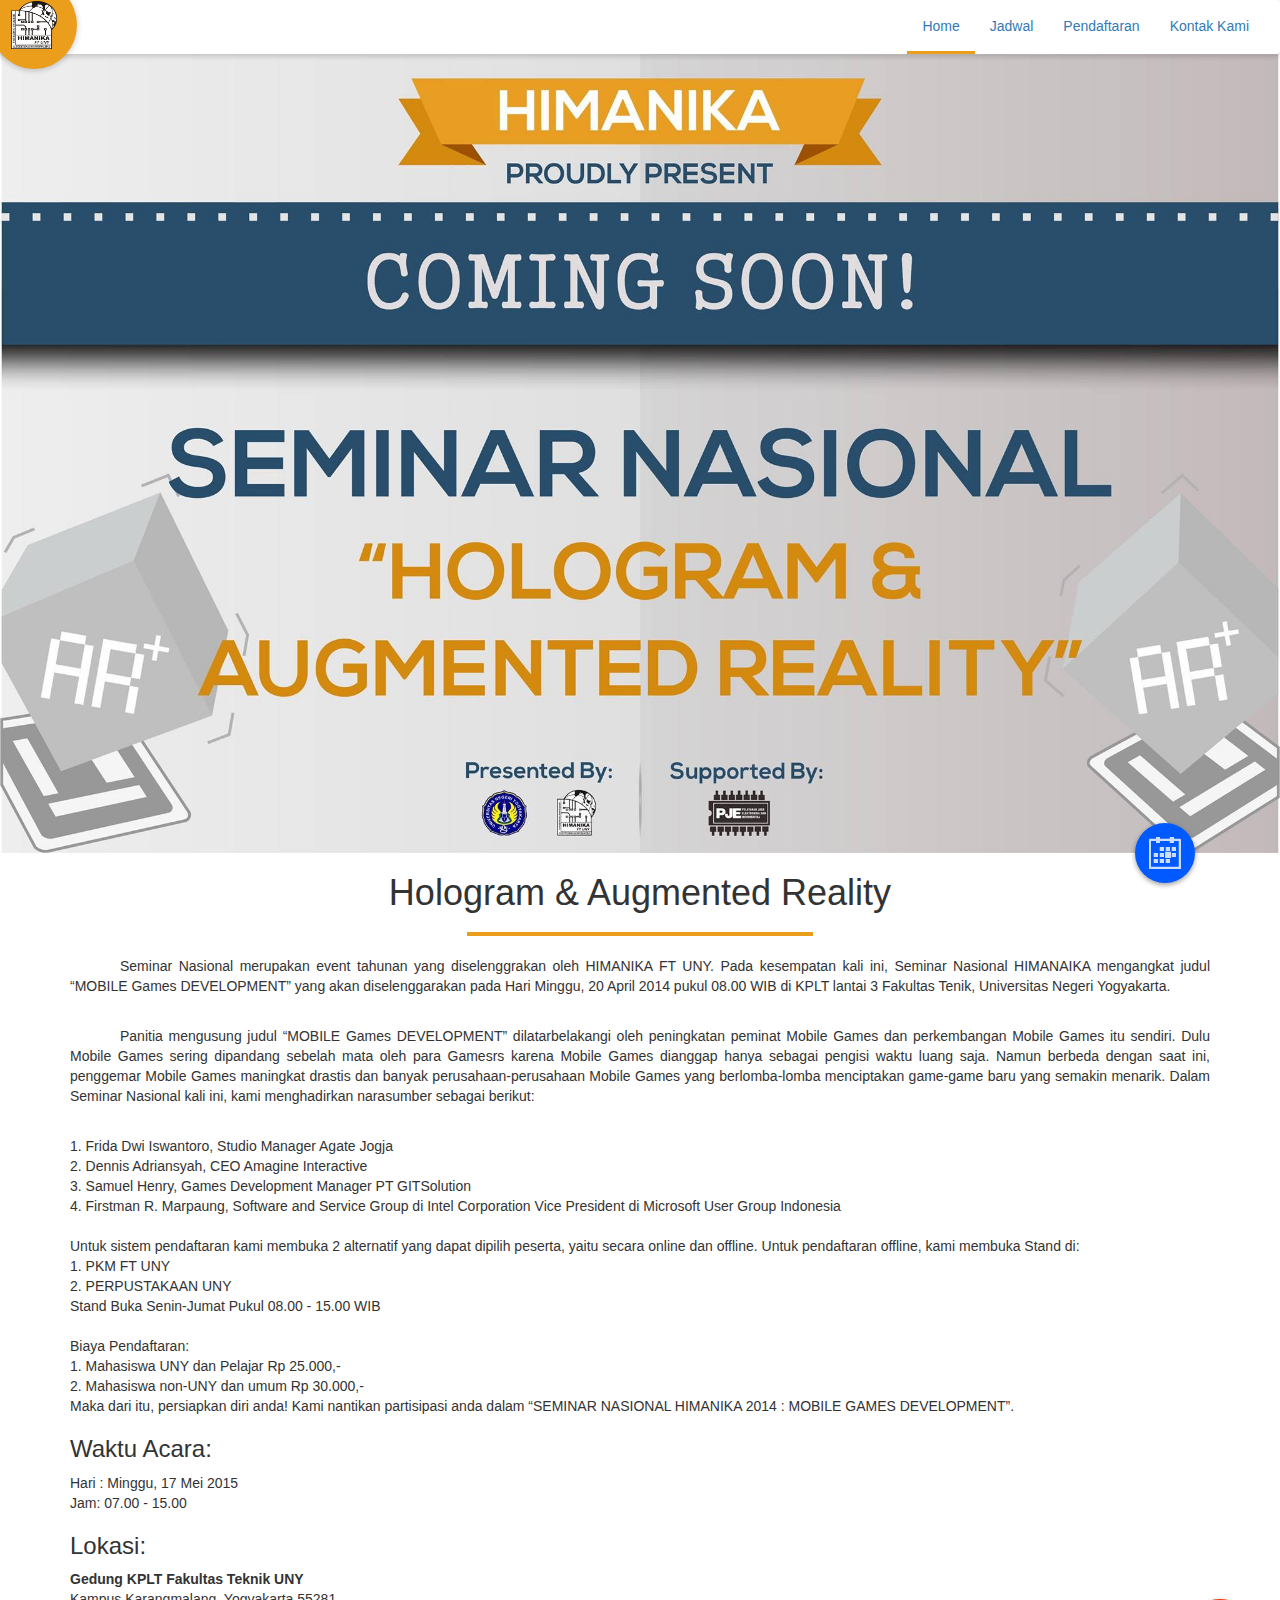
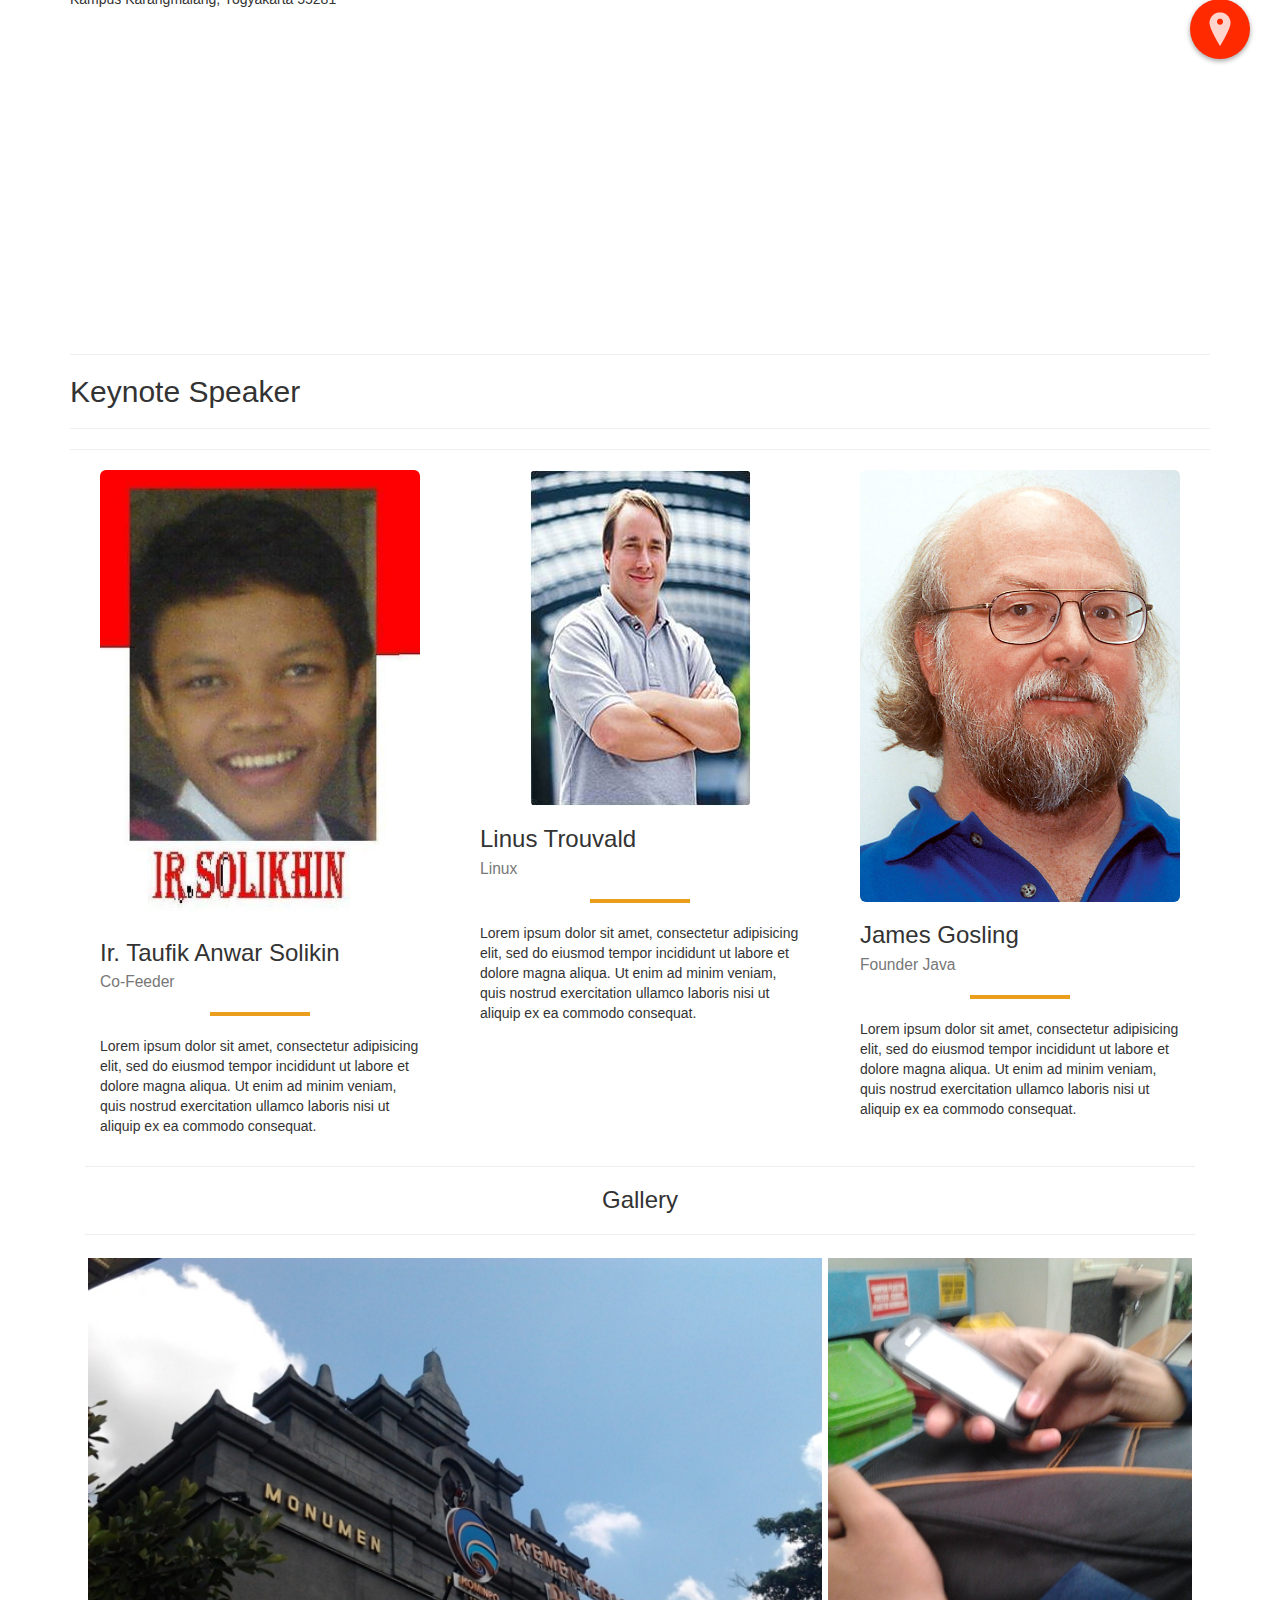
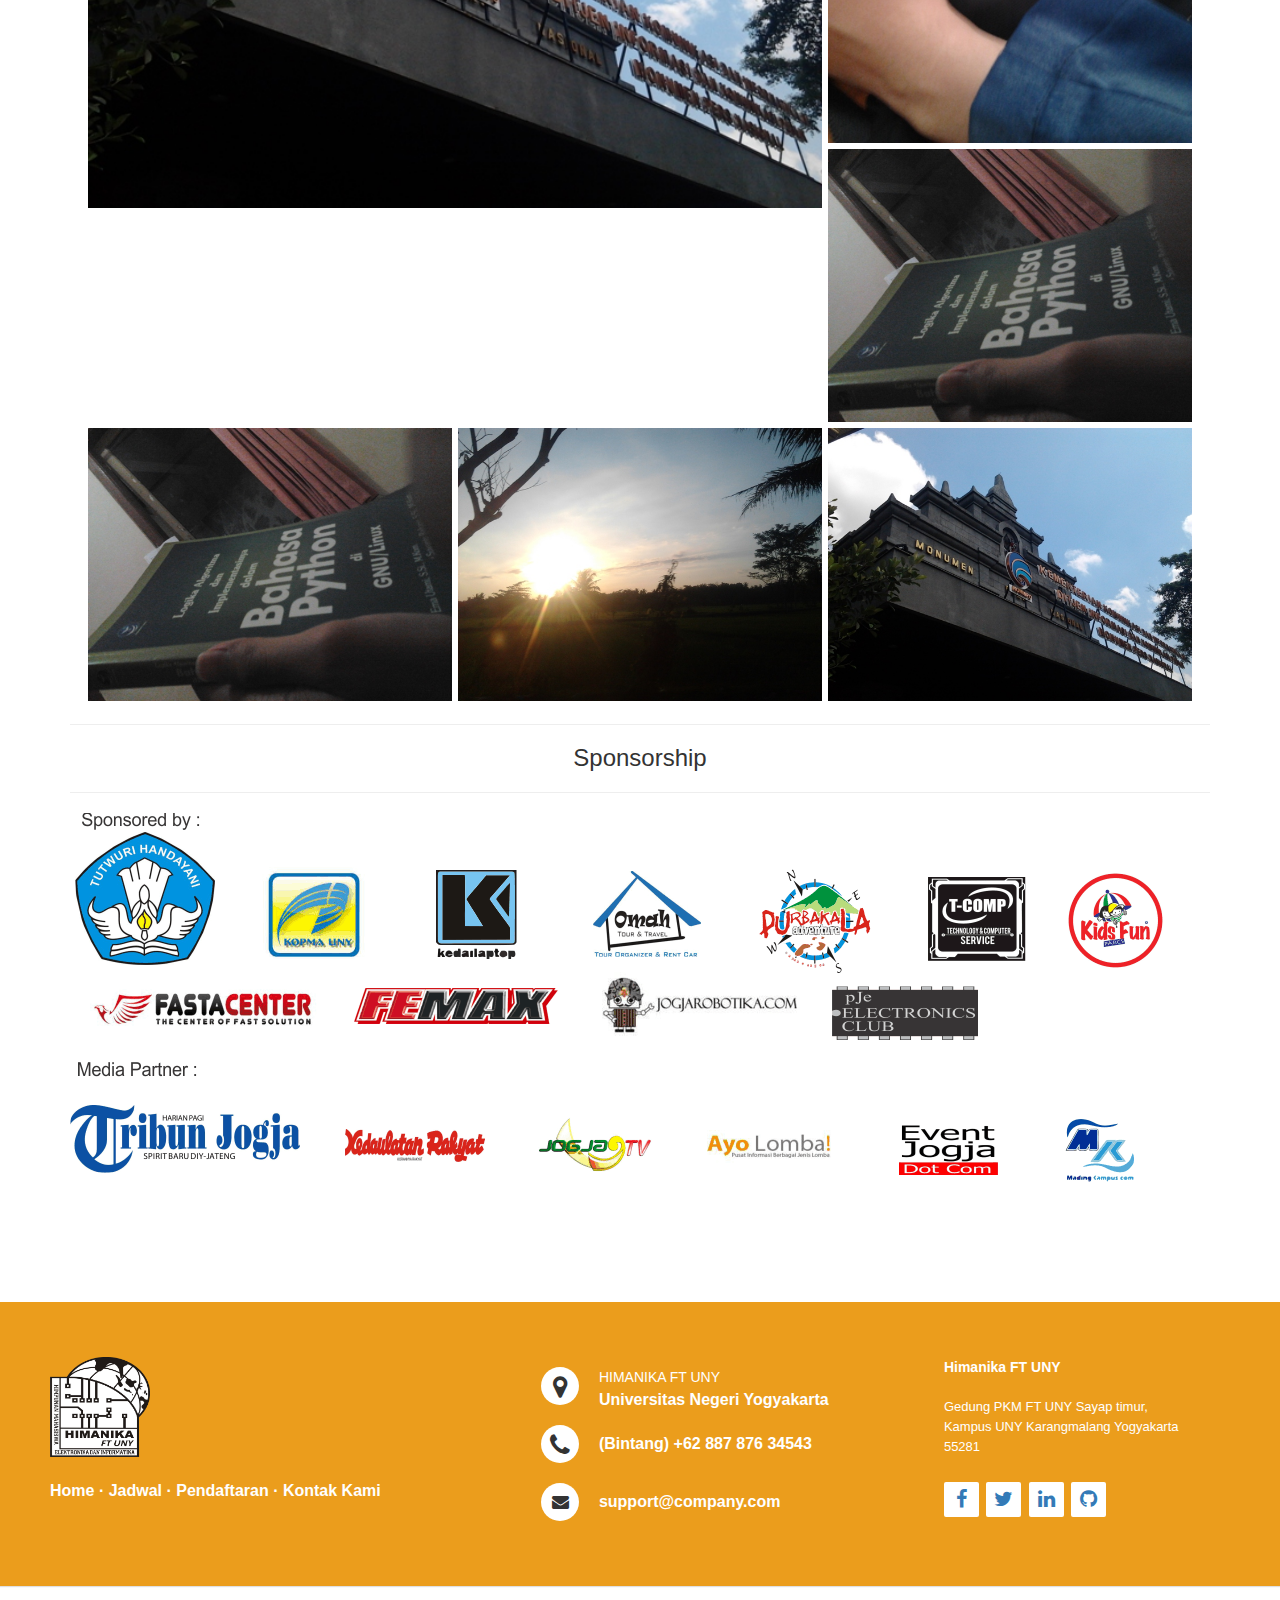
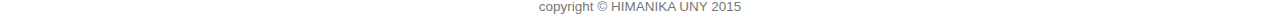
<file: index.html>
<!DOCTYPE html>
<html>
	<head>
		<meta charset="utf-8">
		<meta http-equiv="X-UA-Compatible" content="IE=edge">
		<meta name="viewport" content="width=device-width, initial-scale=1">
		<title>"Hologram & Augmented Reality - Semnas 2015 HIMANIKA FT UNY"</title>
		<!-- Bootstrap CSS -->
		<link href="css/bootstrap.min.css" rel="stylesheet">
		<link href="css/style.css" rel="stylesheet">
		<!--Fancy box-->
		<script type="text/javascript" src="js/jquery-1.10.1.min.js"></script>
		<script type="text/javascript" src="js/fancy.js"></script>
		<!-- Add mousewheel plugin (this is optional) -->
		<script type="text/javascript" src="js/jquery.mousewheel-3.0.6.pack.js"></script>
		<!-- Add fancyBox main JS and CSS files -->
		<script type="text/javascript" src="source/jquery.fancybox.js?v=2.1.5"></script>
		<link rel="stylesheet" type="text/css" href="source/jquery.fancybox.css?v=2.1.5" media="screen" />
		<!-- End Fancy -->
		<!--Footer CSS -->
		<link rel="stylesheet" href="css/footer.css">
		<link rel="stylesheet" href="http://maxcdn.bootstrapcdn.com/font-awesome/4.2.0/css/font-awesome.min.css">
		<link href="http://fonts.googleapis.com/css?family=Cookie" rel="stylesheet" type="text/css">
		<!--->
		<!-- HTML5 Shim and Respond.js IE8 support of HTML5 elements and media queries -->
		<!-- WARNING: Respond.js doesn't work if you view the page via file:// -->
		<!--[if lt IE 9]>
			<script src="https://oss.maxcdn.com/libs/html5shiv/3.7.0/html5shiv.js"></script>
			<script src="https://oss.maxcdn.com/libs/respond.js/1.4.2/respond.min.js"></script>
		<![endif]-->
	</head>
	<body>
		<nav class="navbar">
		  <div class="container-fluid">
		    <!-- Brand and toggle get grouped for better mobile display -->
		    <div class="navbar-header">
		      <button type="button" class="navbar-toggle collapsed" data-toggle="collapse" data-target="#bs-example-navbar-collapse-1">
		        <span class="glyphicon glyphicon-chevron-down"></span>
		      </button>
		      <div class="mybrand">
		      	<img src="img/hima.png" alt="Logo" height="48px">
		      </div>
		    </div>

		    <!-- Collect the nav links, forms, and other content for toggling -->
		    <div class="collapse navbar-collapse" id="bs-example-navbar-collapse-1">
		      <ul class="nav navbar-nav navbar-right">
		        <li class="active"><a href="index.html">Home</a></li>
		        <li><a href="jadwal.html">Jadwal</a></li>
		        <li><a href="daftar.html">Pendaftaran</a></li>
		        <li><a href="#">Kontak Kami</a></li>
		      </ul>
		    </div><!-- /.navbar-collapse -->
		  </div><!-- /.container-fluid -->
		</nav>
		<div class="fluid" id="header">
			<img src="img/comingsoon.jpg" class="img-responsive" alt="Image">
		</div>
		<div class="container" style="position: relative;">
			<div class="clip clip-index"></div>
			<h1 class="text-center">Hologram & Augmented Reality</h1>
			<hr class="orange">
			<p align="justify" class="deskripsi">Seminar Nasional merupakan event tahunan yang diselenggrakan oleh HIMANIKA FT UNY. Pada kesempatan kali ini, Seminar Nasional HIMANAIKA mengangkat judul “MOBILE Games DEVELOPMENT” yang akan diselenggarakan pada Hari Minggu, 20 April 2014 pukul 08.00 WIB di KPLT lantai 3 Fakultas Tenik, Universitas Negeri Yogyakarta.</p><br>
			<p align="justify" class="deskripsi">Panitia mengusung judul “MOBILE Games DEVELOPMENT” dilatarbelakangi oleh peningkatan peminat Mobile Games dan perkembangan Mobile Games itu sendiri. Dulu Mobile Games sering dipandang sebelah mata oleh para Gamesrs karena Mobile Games dianggap hanya sebagai pengisi waktu luang saja. Namun berbeda dengan saat ini, penggemar Mobile Games maningkat drastis dan banyak perusahaan-perusahaan Mobile Games yang berlomba-lomba menciptakan game-game baru yang semakin menarik. Dalam Seminar Nasional kali ini, kami menghadirkan narasumber sebagai berikut:</p><br>
			1.	Frida Dwi Iswantoro, Studio Manager Agate Jogja <br>
			2.	Dennis Adriansyah, CEO Amagine Interactive <br>
			3.	Samuel Henry, Games Development Manager PT GITSolution <br>
			4.	Firstman R. Marpaung, Software and Service Group di Intel Corporation Vice President di Microsoft User Group Indonesia <br><br>
			Untuk sistem pendaftaran kami membuka 2 alternatif yang dapat dipilih peserta, yaitu secara online dan offline. Untuk pendaftaran offline, kami membuka Stand di:<br>
			1. PKM FT UNY<br>
			2. PERPUSTAKAAN UNY<br>
			Stand Buka Senin-Jumat Pukul 08.00 - 15.00 WIB<br><br>
			Biaya Pendaftaran:<br>
			1. Mahasiswa UNY dan Pelajar Rp 25.000,-<br>
			2. Mahasiswa non-UNY dan umum Rp 30.000,-<br>
			Maka dari itu, persiapkan diri anda! Kami nantikan partisipasi anda dalam “SEMINAR NASIONAL HIMANIKA 2014 : MOBILE GAMES DEVELOPMENT”.<br>
			<h3>Waktu Acara: </h3>
			<p>Hari : Minggu, 17 Mei 2015<br>
			Jam: 07.00 - 15.00
			</p>
			<h3>Lokasi: </h3>
			<strong>Gedung KPLT Fakultas Teknik UNY</strong><br>
			Kampus Karangmalang, Yogyakarta 55281<br><br>
		</div>
		<!-- Google Maps -->
		<div class="fluid" id="maps">
			<div class="clip clip-maps"></div>
			<iframe src="https://www.google.com/maps/embed?pb=!1m18!1m12!1m3!1d3953.1316717997674!2d110.384!3d-7.775860000000001!2m3!1f0!2f0!3f0!3m2!1i1024!2i768!4f13.1!3m3!1m2!1s0x2e7a59ca2277b3d5%3A0x5de05892db468c4d!2sUniversitas+Negeri+Yogyakarta!5e0!3m2!1sid!2sid!4v1429062014557" width="100%" height="300" frameborder="0" style="border:0"></iframe>
		</div>
		<!---Speaker-->
		<div class="container">
			<hr size="500px">
			<p><h2>Keynote Speaker</h2><hr></p>
			<hr size="500px">
			<div class="col-xs-12 col-sm-12 col-md-4 col-lg-4">
					<div class="col-xs-3 col-sm-3 col-md-12 col-lg-12">
					<img src="img/irtopik.jpg" height="100%" class="img-responsive img-rounded center-block">
				</div>
				<div class="col-xs-9 col-sm-9 col-md-12 col-lg-12">
					<h3>Ir. Taufik Anwar Solikin<br><small>Co-Feeder</small></h3>
					<hr class="orange">
					<p>Lorem ipsum dolor sit amet, consectetur adipisicing elit, sed do eiusmod
					tempor incididunt ut labore et dolore magna aliqua. Ut enim ad minim veniam,
					quis nostrud exercitation ullamco laboris nisi ut aliquip ex ea commodo
					consequat.</p>
			</div>
			</div>
			<div class="col-xs-12 col-sm-12 col-md-4 col-lg-4">
					<div class="col-xs-3 col-sm-3 col-md-12 col-lg-12">
					<img src="img/linus.jpg" height="100%" class="img-responsive img-rounded center-block">
				</div>
				<div class="col-xs-9 col-sm-9 col-md-12 col-lg-12">
					<h3>Linus Trouvald<br><small>Linux</small></h3>
					<hr class="orange">
					<p>Lorem ipsum dolor sit amet, consectetur adipisicing elit, sed do eiusmod
					tempor incididunt ut labore et dolore magna aliqua. Ut enim ad minim veniam,
					quis nostrud exercitation ullamco laboris nisi ut aliquip ex ea commodo
					consequat.</p>
					</div>
			</div>
			<div class="col-xs-12 col-sm-12 col-md-4 col-lg-4">
				<div class="col-xs-3 col-sm-3 col-md-12 col-lg-12">
					<img src="img/gosling.jpg" height="100%" class="img-responsive img-rounded center-block">
				</div>
				<div class="col-xs-9 col-sm-9 col-md-12 col-lg-12">
					<h3>James Gosling<br><small>Founder Java</small></h3>
					<hr class="orange">	
					<p>Lorem ipsum dolor sit amet, consectetur adipisicing elit, sed do eiusmod
					tempor incididunt ut labore et dolore magna aliqua. Ut enim ad minim veniam,
					quis nostrud exercitation ullamco laboris nisi ut aliquip ex ea commodo
					consequat.</p>
				</div>
			</div>
		</div><!--End Speaker-->
		<!--Gallery-->
		<div class="container">
			<div class="col-xs-12 col-sm-12 col-md-12 col-lg-12">
			<hr size="500px">
			<h3 class="text-center">Gallery</h3>
			<hr size="500px">
			<div class="col-xs-8 col-sm-8 col-md-8 col-lg-8" style="padding:3px;">
				<a class="fancybox" href="img/pic1.jpg" data-fancybox-group="gallery" title="Lorem ipsum dolor sit amet">	
				<img src="img/pic1.jpg" width="100%" class="img-border img-responsive center-block"></a>
			</div>
			<div class="col-xs-4 col-sm-4 col-md-4 col-lg-4" style="padding:0px;">
				<div class="col-xs-12 col-sm-12 col-md-12 col-lg-12" style="padding:3px;">
					<a class="fancybox" href="img/pic2.jpg" data-fancybox-group="gallery" title="Lorem ipsum dolor sit amet">
					<img src="img/pic2.jpg" width="100%" class="img-border img-responsive center-block"></a>
				</div>
				<div class="col-xs-12 col-sm-12 col-md-12 col-lg-12" style="padding:3px;">
					<a class="fancybox" href="img/pic3.jpg" data-fancybox-group="gallery" title="Lorem ipsum dolor sit amet">
					<img src="img/pic3.jpg" width="100%" class="img-border img-responsive center-block"></a>
				</div>
			</div>
			<div class="col-xs-4 col-sm-4 col-md-4 col-lg-4" style="padding:3px;">
					<a class="fancybox" href="img/pic3.jpg" data-fancybox-group="gallery" title="Lorem ipsum dolor sit amet">
					<img src="img/pic3.jpg" width="100%" class="img-border img-responsive center-block"></a>
			</div>
			<div class="col-xs-4 col-sm-4 col-md-4 col-lg-4" style="padding:3px;">
					<a class="fancybox" href="img/pic4.jpg" data-fancybox-group="gallery" title="Lorem ipsum dolor sit amet">
					<img src="img/pic4.jpg" width="100%" class="img-border img-responsive center-block"></a>
			</div>
			<div class="col-xs-4 col-sm-4 col-md-4 col-lg-4" style="padding:3px;">
					<a class="fancybox" href="img/pic1.jpg" data-fancybox-group="gallery" title="Lorem ipsum dolor sit amet">
					<img src="img/pic1.jpg" width="100%" class="img-border img-responsive center-block"></a>
			</div>
			</div>
		</div><!--End Gallery-->
		<!---Sponsorship-->
		<div class="container">
			<hr size="500px">
			<h3 class="text-center">Sponsorship</h3>
			<hr size="500px">
			<img src="img/sponsor.gif" class="img-responsive">
		</div><!--End Sponsorship--><br><br>
		<!--Footer-->
		<!-- The content of your page would go here. -->
		<div class="footerA">
		<footer class="footer-distributed">

			<div class="footer-left">

				<h3><img height="100px" width="100px" src="img/hima.png"></h3>

				<p class="footer-links">
					<a href="index.html">Home</a>
					·
					<a href="jadwal.html">Jadwal</a>
					·
					<a href="daftar.html">Pendaftaran</a>
					·
					<a href="#">Kontak Kami</a>
				</p>
			</div>

			<div class="footer-center">

				<div>
					<i class="fa fa-map-marker"></i>
					<p><span>HIMANIKA FT UNY</span> Universitas Negeri Yogyakarta</p>
				</div>

				<div>
					<i class="fa fa-phone"></i>
					<p>(Bintang) +62 887 876 34543</p>
				</div>

				<div>
					<i class="fa fa-envelope"></i>
					<p><a href="mailto:support@company.com">support@company.com</a></p>
				</div>

			</div>

			<div class="footer-right">

				<p class="footer-company-about">
					<span>Himanika FT UNY</span>
					Gedung PKM FT UNY Sayap timur, Kampus UNY Karangmalang Yogyakarta 55281
				</p>

				<div class="footer-icons">

					<a href="#"><i class="fa fa-facebook"></i></a>
					<a href="#"><i class="fa fa-twitter"></i></a>
					<a href="#"><i class="fa fa-linkedin"></i></a>
					<a href="#"><i class="fa fa-github"></i></a>

				</div>

			</div>

		</footer>
		</div>
		<center><h4><small>copyright &copy; HIMANIKA UNY 2015</small></h4></center>
		<!--Footer-->
		<!-- Bootstrap JavaScript -->
		<script src="js/bootstrap.min.js"></script>
	</body>
</html>
</file>
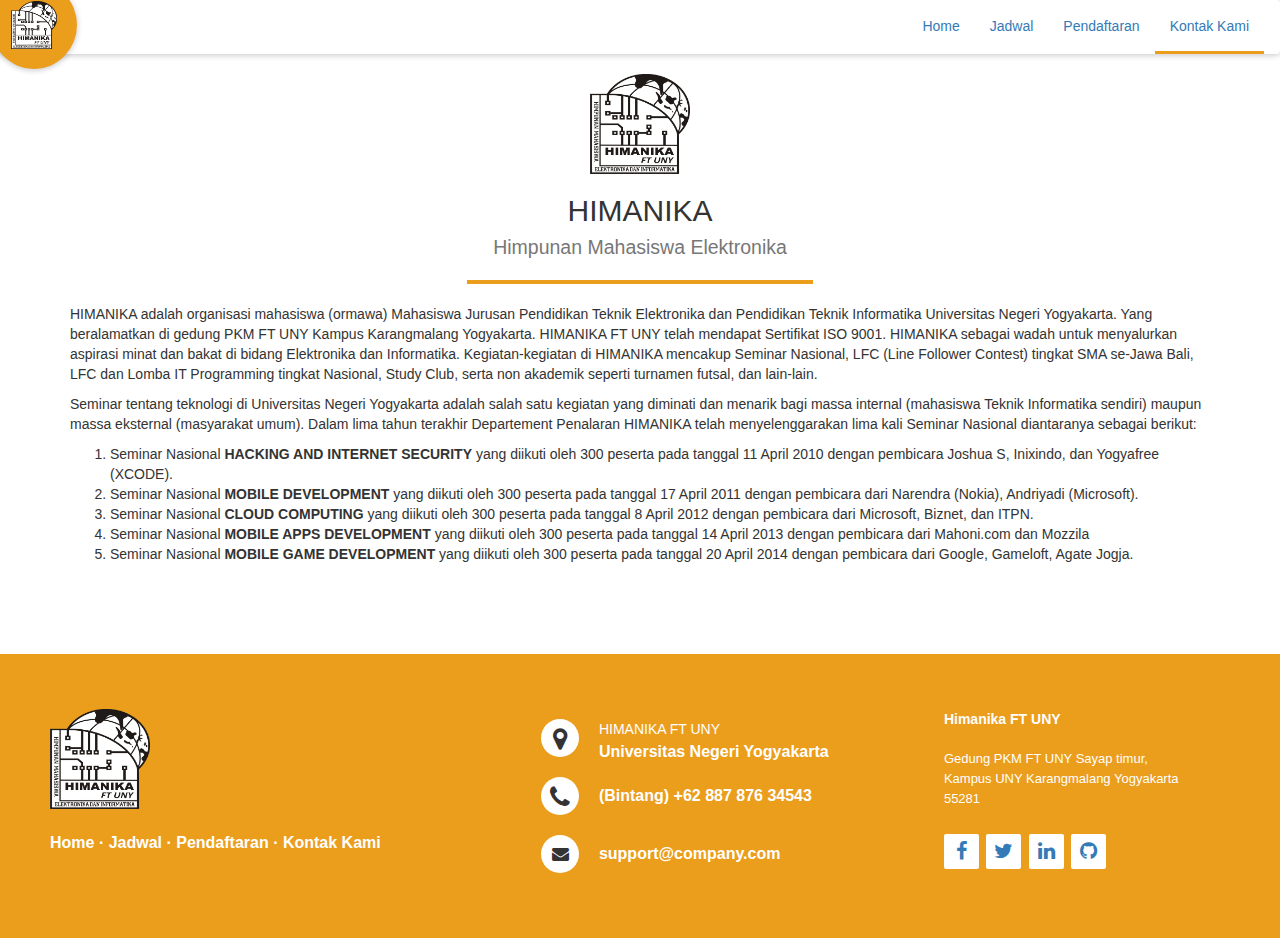
<file: about.html>
<!DOCTYPE html>
<html>
	<head>
		<meta charset="utf-8">
		<meta http-equiv="X-UA-Compatible" content="IE=edge">
		<meta name="viewport" content="width=device-width, initial-scale=1">
		<title>Tentang Kami</title>

		<!-- Bootstrap CSS -->
		<link href="css/bootstrap.min.css" rel="stylesheet">
		<link href="css/style.css" rel="stylesheet">
		<link href="css/footer.css" rel="stylesheet">
		<link rel="stylesheet" href="http://maxcdn.bootstrapcdn.com/font-awesome/4.2.0/css/font-awesome.min.css">
		<link href="http://fonts.googleapis.com/css?family=Cookie" rel="stylesheet" type="text/css">

		<!-- HTML5 Shim and Respond.js IE8 support of HTML5 elements and media queries -->
		<!-- WARNING: Respond.js doesn't work if you view the page via file:// -->
		<!--[if lt IE 9]>
			<script src="https://oss.maxcdn.com/libs/html5shiv/3.7.0/html5shiv.js"></script>
			<script src="https://oss.maxcdn.com/libs/respond.js/1.4.2/respond.min.js"></script>
		<![endif]-->
	</head>
	<body>
		<nav class="navbar">
		  <div class="container-fluid">
		    <!-- Brand and toggle get grouped for better mobile display -->
		    <div class="navbar-header">
		      <button type="button" class="navbar-toggle collapsed" data-toggle="collapse" data-target="#bs-example-navbar-collapse-1">
		        <span class="glyphicon glyphicon-chevron-down"></span>
		      </button>
		      <div class="mybrand">
		      	<img src="img/hima.png" alt="Logo" height="48px">
		      </div>
		    </div>

		    <!-- Collect the nav links, forms, and other content for toggling -->
		    <div class="collapse navbar-collapse" id="bs-example-navbar-collapse-1">
		      <ul class="nav navbar-nav navbar-right">
		        <li><a href="index.html">Home</a></li>
		        <li><a href="jadwal.html">Jadwal</a></li>
		        <li><a href="daftar.html">Pendaftaran</a></li>
		        <li class="active"><a href="#">Kontak Kami</a></li>
		      </ul>
		    </div><!-- /.navbar-collapse -->
		  </div><!-- /.container-fluid -->
		</nav>
		<div class="container">
			<h3 class="text-center"><img height="100px" width="100px" src="img/hima.png"></h3>
			<h2 class="text-center">HIMANIKA<br><small>Himpunan Mahasiswa Elektronika</small></h2>
			<hr class="orange">
			<p>HIMANIKA adalah organisasi mahasiswa (ormawa) Mahasiswa Jurusan Pendidikan Teknik Elektronika dan Pendidikan Teknik Informatika Universitas Negeri Yogyakarta. Yang beralamatkan di gedung PKM FT UNY Kampus Karangmalang Yogyakarta. HIMANIKA FT UNY telah mendapat Sertifikat ISO 9001. HIMANIKA sebagai wadah untuk menyalurkan aspirasi minat dan bakat di bidang Elektronika dan Informatika. Kegiatan-kegiatan di HIMANIKA mencakup Seminar Nasional, LFC (Line Follower Contest) tingkat SMA se-Jawa Bali, LFC dan Lomba IT Programming tingkat Nasional, Study Club, serta non akademik seperti turnamen futsal, dan lain-lain.</p>
			<p>Seminar tentang teknologi di Universitas Negeri Yogyakarta adalah salah satu kegiatan yang diminati dan menarik bagi massa internal (mahasiswa Teknik Informatika sendiri) maupun massa eksternal (masyarakat umum). Dalam lima tahun terakhir Departement Penalaran HIMANIKA telah menyelenggarakan lima kali Seminar Nasional diantaranya sebagai berikut:</p>
			<ol>
				<li>Seminar Nasional <b>HACKING AND INTERNET SECURITY</b> yang diikuti oleh 300 peserta pada tanggal 11 April 2010 dengan pembicara Joshua S, Inixindo, dan Yogyafree (XCODE).</li>
				<li>Seminar Nasional <b>MOBILE DEVELOPMENT</b> yang diikuti oleh 300 peserta pada tanggal 17 April 2011 dengan pembicara dari Narendra (Nokia), Andriyadi (Microsoft).</li>
				<li>Seminar Nasional <b>CLOUD COMPUTING</b> yang diikuti oleh 300 peserta pada tanggal 8 April 2012 dengan pembicara dari Microsoft, Biznet, dan ITPN.</li>
				<li>Seminar Nasional <b>MOBILE APPS DEVELOPMENT</b> yang diikuti oleh 300 peserta pada tanggal 14 April 2013 dengan pembicara dari Mahoni.com dan Mozzila</li>
				<li>Seminar Nasional <b>MOBILE GAME DEVELOPMENT</b> yang diikuti oleh 300 peserta pada tanggal 20 April 2014 dengan pembicara dari Google, Gameloft, Agate Jogja.</li>
			</ol>
		</div>
		<div class="footerA">
			<footer class="footer-distributed">

				<div class="footer-left">

					<h3><img height="100px" width="100px" src="img/hima.png"></h3>

					<p class="footer-links">
						<a href="index.html">Home</a>
						·
						<a href="jadwal.html">Jadwal</a>
						·
						<a href="daftar.html">Pendaftaran</a>
						·
						<a href="#">Kontak Kami</a>
					</p>
				</div>

				<div class="footer-center">

					<div>
						<i class="fa fa-map-marker"></i>
						<p><span>HIMANIKA FT UNY</span> Universitas Negeri Yogyakarta</p>
					</div>

					<div>
						<i class="fa fa-phone"></i>
						<p>(Bintang) +62 887 876 34543</p>
					</div>

					<div>
						<i class="fa fa-envelope"></i>
						<p><a href="mailto:support@company.com">support@company.com</a></p>
					</div>

				</div>

				<div class="footer-right">

					<p class="footer-company-about">
						<span>Himanika FT UNY</span>
						Gedung PKM FT UNY Sayap timur, Kampus UNY Karangmalang Yogyakarta 55281
					</p>

					<div class="footer-icons">

						<a href="#"><i class="fa fa-facebook"></i></a>
						<a href="#"><i class="fa fa-twitter"></i></a>
						<a href="#"><i class="fa fa-linkedin"></i></a>
						<a href="#"><i class="fa fa-github"></i></a>

					</div>

				</div>
			</footer>
		</div>

		<!-- jQuery -->
		<script src="js/jquery.js"></script>
		<!-- Bootstrap JavaScript -->
		<script src="js/bootstrap.min.js"></script>
	</body>
</html>
</file>
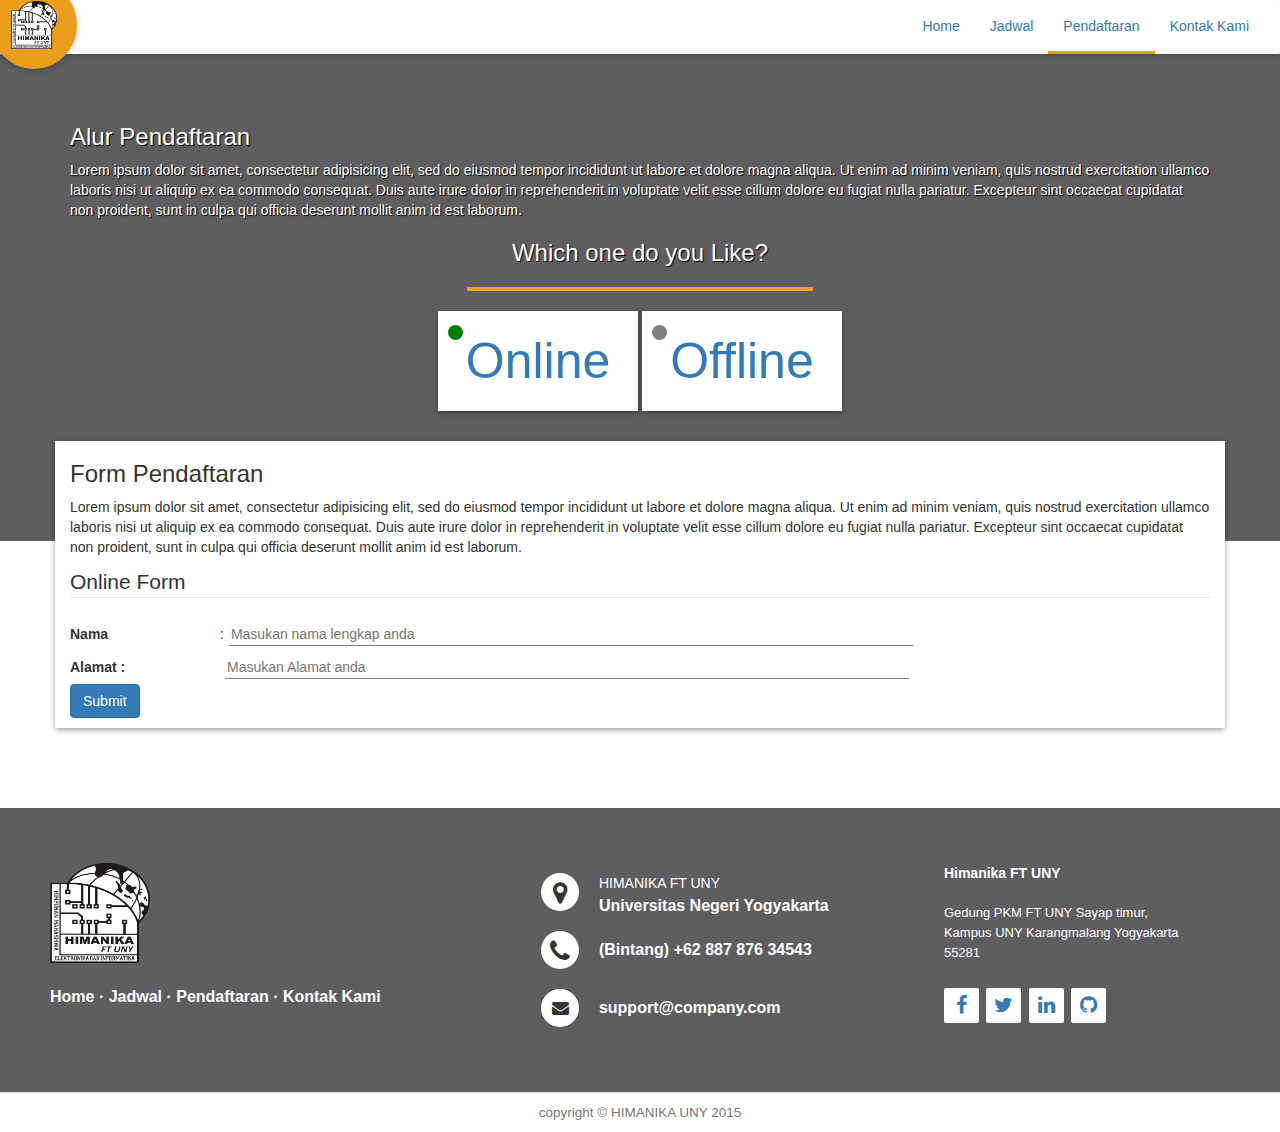
<file: daftar.html>
<!DOCTYPE html>
<html>
	<head>
		<meta charset="utf-8">
		<meta http-equiv="X-UA-Compatible" content="IE=edge">
		<meta name="viewport" content="width=device-width, initial-scale=1">
		<title>Pendaftaran - Seminar Nasional</title>

		<!-- Bootstrap CSS -->
		<link href="css/bootstrap.min.css" rel="stylesheet">
		<link href="css/style.css" rel="stylesheet">
		<!--Pop up CSS -->
		<link rel="stylesheet" href="css/popup.css">
		<!--Footer CSS -->
		<link rel="stylesheet" href="css/footer.css">
		<link rel="stylesheet" href="http://maxcdn.bootstrapcdn.com/font-awesome/4.2.0/css/font-awesome.min.css">
		<link href="http://fonts.googleapis.com/css?family=Cookie" rel="stylesheet" type="text/css">
		<!--->
		<!-- HTML5 Shim and Respond.js IE8 support of HTML5 elements and media queries -->
		<!-- WARNING: Respond.js doesn't work if you view the page via file:// -->
		<!--[if lt IE 9]>
			<script src="https://oss.maxcdn.com/libs/html5shiv/3.7.0/html5shiv.js"></script>
			<script src="https://oss.maxcdn.com/libs/respond.js/1.4.2/respond.min.js"></script>
		<![endif]-->
	</head>
	<body>
		<nav class="navbar">
		  <div class="container-fluid">
		    <!-- Brand and toggle get grouped for better mobile display -->
		    <div class="navbar-header">
		      <button type="button" class="navbar-toggle collapsed" data-toggle="collapse" data-target="#bs-example-navbar-collapse-1">
		        <span class="glyphicon glyphicon-chevron-down"></span>
		      </button>
		      <div class="mybrand">
		      	<img src="img/hima.png" alt="Logo" height="48px">
		      </div>
		    </div>

		    <!-- Collect the nav links, forms, and other content for toggling -->
		    <div class="collapse navbar-collapse" id="bs-example-navbar-collapse-1">
		      <ul class="nav navbar-nav navbar-right">
		        <li><a href="index.html">Home</a></li>
		        <li><a href="jadwal.html">Jadwal</a></li>
		        <li class="active"><a href="daftar.html">Pendaftaran</a></li>
		        <li><a href="#">Kontak Kami</a></li>
		      </ul>
		    </div><!-- /.navbar-collapse -->
		  </div><!-- /.container-fluid -->
		</nav>
		<div class="fluid temaorange" >
			<div class="container" id="textcont">
				<h3>Alur Pendaftaran</h3>
				<p>Lorem ipsum dolor sit amet, consectetur adipisicing elit, sed do eiusmod
				tempor incididunt ut labore et dolore magna aliqua. Ut enim ad minim veniam,
				quis nostrud exercitation ullamco laboris nisi ut aliquip ex ea commodo
				consequat. Duis aute irure dolor in reprehenderit in voluptate velit esse
				cillum dolore eu fugiat nulla pariatur. Excepteur sint occaecat cupidatat non
				proident, sunt in culpa qui officia deserunt mollit anim id est laborum.</p>
			<h3 class="text-center">Which one do you Like?</h3>
			<hr class="orange">
			<ul role="tablist" class="text-center" style="padding:0px">
			    <li role="presentation" class="yesno on"><a href="#home" aria-controls="home" role="tab" data-toggle="tab">Online</a></li>
			    <li role="presentation" class="yesno off"><a href="#profil" aria-controls="profil" role="tab" data-toggle="tab">Offline</a></li>
			 </ul>
			</div>
		</div>
		<div class="tab-content">
			<div role="tabpanel" class="tab-pane fade" id="home">
				<div class="container content-nabrak on" >
					<h3 style="padding-left:15px; margin-top: 10px;">Pendaftaran Online</h3>
					<ul>
						<li>Lorem ipsum dolor sit amet, consectetur adipisicing elit, sed do eiusmod
						tempor incididunt ut labore et dolore magna aliqua. Ut enim ad minim veniam,
						quis nostrud exercitation ullamco laboris nisi ut aliquip ex ea commodo
						consequat. Duis aute irure dolor in reprehenderit in voluptate velit esse
						cillum dolore eu fugiat nulla pariatur. Excepteur sint occaecat cupidatat non
						proident, sunt in culpa qui officia deserunt mollit anim id est laborum.</li>
						<li>Lorem ipsum dolor sit amet, consectetur adipisicing elit, sed do eiusmod
						tempor incididunt ut labore et dolore magna aliqua. Ut enim ad minim veniam,
						quis nostrud exercitation ullamco laboris nisi ut aliquip ex ea commodo
						consequat. Duis aute irure dolor in reprehenderit in voluptate velit esse
						cillum dolore eu fugiat nulla pariatur. Excepteur sint occaecat cupidatat non
						proident, sunt in culpa qui officia deserunt mollit anim id est laborum.</li>
					</ul>
				</div>
			</div>
			<div role="tabpanel" class="tab-pane fade" id="profil">
				<div class="container content-nabrak off">
					<h3 style="padding-left:15px; margin-top: 10px;">Pendaftaran Offline</h3>
					<ul>
						<li>Lorem ipsum dolor sit amet, consectetur adipisicing elit, sed do eiusmod
						tempor incididunt ut labore et dolore magna aliqua. Ut enim ad minim veniam,
						quis nostrud exercitation ullamco laboris nisi ut aliquip ex ea commodo
						consequat. Duis aute irure dolor in reprehenderit in voluptate velit esse
						cillum dolore eu fugiat nulla pariatur. Excepteur sint occaecat cupidatat non
						proident, sunt in culpa qui officia deserunt mollit anim id est laborum.</li>
						<li>Lorem ipsum dolor sit amet, consectetur adipisicing elit, sed do eiusmod
						tempor incididunt ut labore et dolore magna aliqua. Ut enim ad minim veniam,
						quis nostrud exercitation ullamco laboris nisi ut aliquip ex ea commodo
						consequat. Duis aute irure dolor in reprehenderit in voluptate velit esse
						cillum dolore eu fugiat nulla pariatur. Excepteur sint occaecat cupidatat non
						proident, sunt in culpa qui officia deserunt mollit anim id est laborum.</li>
					</ul>
				</div>
			</div>
		</div>
		<div class="container content-nabrak">
		<h3>Form Pendaftaran</h3>
			<p>Lorem ipsum dolor sit amet, consectetur adipisicing elit, sed do eiusmod
			tempor incididunt ut labore et dolore magna aliqua. Ut enim ad minim veniam,
			quis nostrud exercitation ullamco laboris nisi ut aliquip ex ea commodo
			consequat. Duis aute irure dolor in reprehenderit in voluptate velit esse
			cillum dolore eu fugiat nulla pariatur. Excepteur sint occaecat cupidatat non
			proident, sunt in culpa qui officia deserunt mollit anim id est laborum.</p>
			<fieldset>
				<legend>Online Form</legend>
				<script type="text/javascript">var submitted=false;</script><iframe name="hidden_iframe" id="hidden_iframe" style="display:none;" onload="if(submitted){window.location='#popup';}"></iframe><form action="https://docs.google.com/forms/d/12ZV9Iv0tO0D9P1Swvwk8rx8rBUomCrZlBdWA4ThWfFk/formResponse" method="post" target="hidden_iframe" onsubmit="submitted=true;" accept-charset="utf-8">
				<label for="entry_1883437947">Nama </label>:<input input type="text" name="entry.1883437947" value=""  id="entry_1883437947" dir="auto" aria-label="Nama :  " aria-required="true" required="" title=""class="isian" placeholder="Masukan nama lengkap anda"><br>
				<label for="entry_965756570">Alamat :</label><input name="entry.965756570" id="entry_965756570" dir="auto" aria-label="Alamat  " aria-required="true" required="" class="isian" placeholder="Masukan Alamat anda"><br>
				<button type="submit" class="btn btn-primary">Submit</button>
			</form>
			</fieldset>
		</div>
		<!--Footer-->
		<!-- The content of your page would go here. -->
		<div class="footerC">
		<footer class="footer-distributed">

			<div class="footer-left">

				<h3><img height="100px" width="100px" src="img/hima.png"></h3>

				<p class="footer-links">
					<a href="index.html">Home</a>
					·
					<a href="jadwal.html">Jadwal</a>
					·
					<a href="daftar.html">Pendaftaran</a>
					·
					<a href="#">Kontak Kami</a>
				</p>
			</div>

			<div class="footer-center">

				<div>
					<i class="fa fa-map-marker"></i>
					<p><span>HIMANIKA FT UNY</span> Universitas Negeri Yogyakarta</p>
				</div>

				<div>
					<i class="fa fa-phone"></i>
					<p>(Bintang) +62 887 876 34543</p>
				</div>

				<div>
					<i class="fa fa-envelope"></i>
					<p><a href="mailto:support@company.com">support@company.com</a></p>
				</div>

			</div>

			<div class="footer-right">

				<p class="footer-company-about">
					<span>Himanika FT UNY</span>
					Gedung PKM FT UNY Sayap timur, Kampus UNY Karangmalang Yogyakarta 55281
				</p>

				<div class="footer-icons">

					<a href="#"><i class="fa fa-facebook"></i></a>
					<a href="#"><i class="fa fa-twitter"></i></a>
					<a href="#"><i class="fa fa-linkedin"></i></a>
					<a href="#"><i class="fa fa-github"></i></a>

				</div>

			</div>

		</footer>
		</div>
		<center><h4><small>copyright &copy; HIMANIKA UNY 2015</small></h4></center>
		<!--Footer-->
		<!--Pop up -->
		<div id="closed"></div>
			<div class="popup-wrapper" id="popup">
				<div class="popup-container">
					<form action="index.html" method="post" class="popup-form">
						<h2>Data anda sudah kami terima</h2>
						<p>Daripada hanya melihat demo untuk popup-nya saja, lebih baik masukkan juga email anda agar mendapatkan pemberitahuan saat ada update posting menarik lain seperti ini.<br/>
						<strong>Percayalah, saya hanya akan mengirim sesuatu yang bermanfaat untuk anda :)</strong></p>
						<div class="input-group">
							<p> 
							<input type="hidden" name="action" value="subscribe"> 
							<input type="hidden" name="source" value="index.html"> 
							<input type="hidden" name="sub-type" value="widget"> 
							<input type="hidden" name="redirect_fragment" value="blog_subscription-2"> 
							<input type="hidden" id="_wpnonce" name="_wpnonce" value="aaf0b68fcd"> 
							<input type="submit" value="Submit" name="jetpack_subscriptions_widget">
							</p>
						</div>
						<a class="popup-close" href="#closed">X</a>
					</form>
				</div>
			</div>
		<!-- jQuery -->
		<script src="js/jquery.js"></script>
		<!-- Bootstrap JavaScript -->
		<script src="js/bootstrap.min.js"></script>
	</body>
</html>
</file>
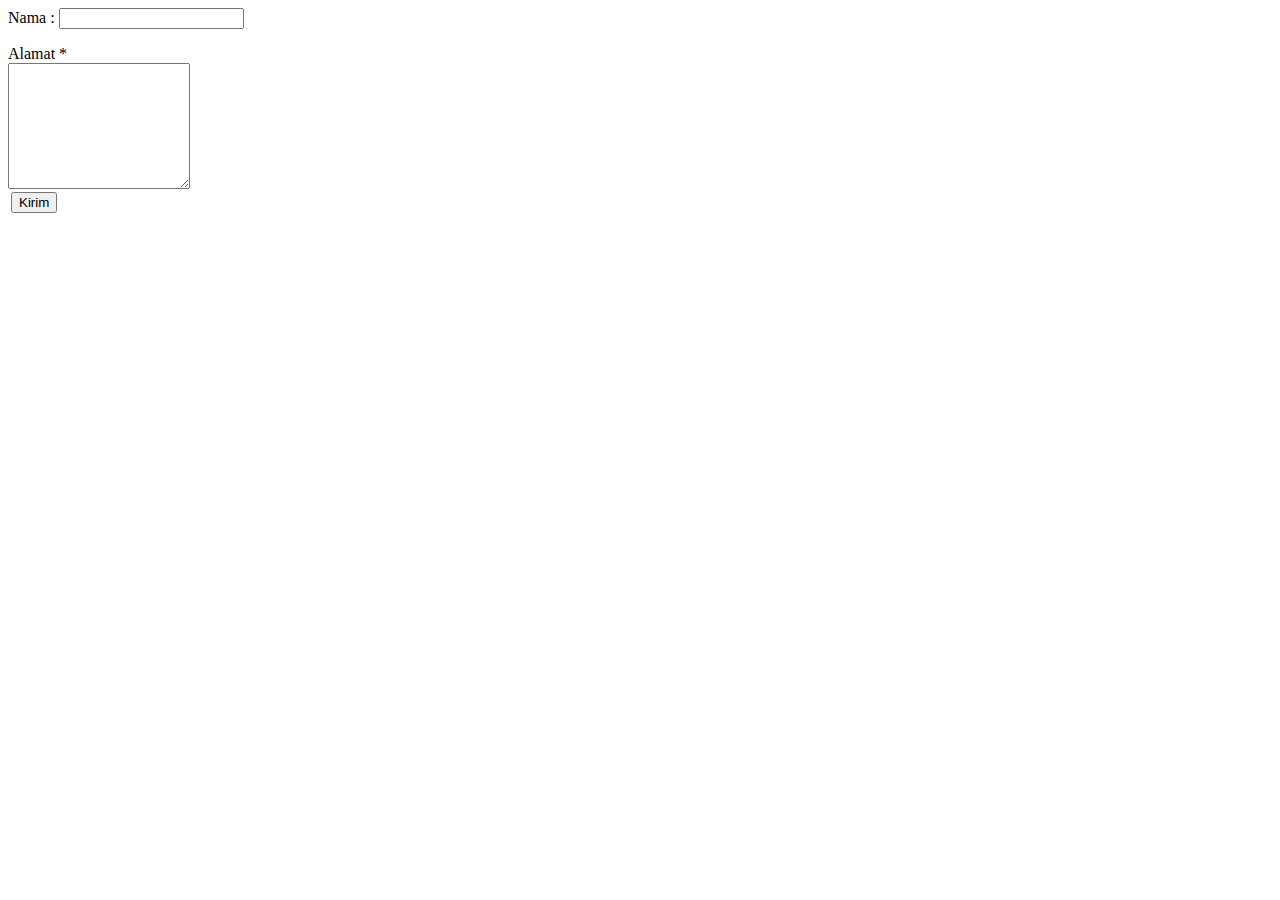
<file: form.html>
<html>
<body>
<div class="ss-form">
	<script type="text/javascript">var submitted=false;</script><iframe name="hidden_iframe" id="hidden_iframe" style="display:none;" onload="if(submitted){window.location='index.html';}"></iframe><form action="https://docs.google.com/forms/d/12ZV9Iv0tO0D9P1Swvwk8rx8rBUomCrZlBdWA4ThWfFk/formResponse" method="post" target="hidden_iframe" onsubmit="submitted=true;">

	<label class="ss-q-item-label" for="entry_1883437947">
			Nama :
			<label for="itemView.getDomIdToLabel()" aria-label="(Kolom wajib)">
			</label>
	</label>
	<input type="text" name="entry.1883437947" value="" class="ss-q-short" id="entry_1883437947" dir="auto" aria-label="Nama :  " aria-required="true" required="" title="">
</div> 
<div class="ss-form-question errorbox-good" role="listitem">
	<div dir="ltr" class="ss-item ss-item-required ss-paragraph-text">
		<div class="ss-form-entry">
			<label class="ss-q-item-label" for="entry_965756570"><div class="ss-q-title">Alamat
			<label for="itemView.getDomIdToLabel()" aria-label="(Kolom wajib)"></label>
			<span class="ss-required-asterisk" aria-hidden="true">*</span></div>
			<div class="ss-q-help ss-secondary-text" dir="ltr"></div></label>
			<textarea name="entry.965756570" rows="8" cols="0" class="ss-q-long" id="entry_965756570" dir="auto" aria-label="Alamat  " aria-required="true" required=""></textarea>
			<div class="error-message" id="91061637_errorMessage"></div>
		</div>
	</div>
</div>
<input type="hidden" name="draftResponse" value="[,,&quot;-8997960055712956018&quot;]">
<input type="hidden" name="pageHistory" value="0">
<input type="hidden" name="fbzx" value="-8997960055712956018">
<div class="ss-item ss-navigate"><table id="navigation-table"><tbody><tr><td class="ss-form-entry goog-inline-block" id="navigation-buttons" dir="ltr">
<input type="submit" name="submit" value="Kirim" id="ss-submit" class="jfk-button jfk-button-action ">
</td>
</tr></tbody></table></div></ol></form></div>
</body>
</html>
</file>
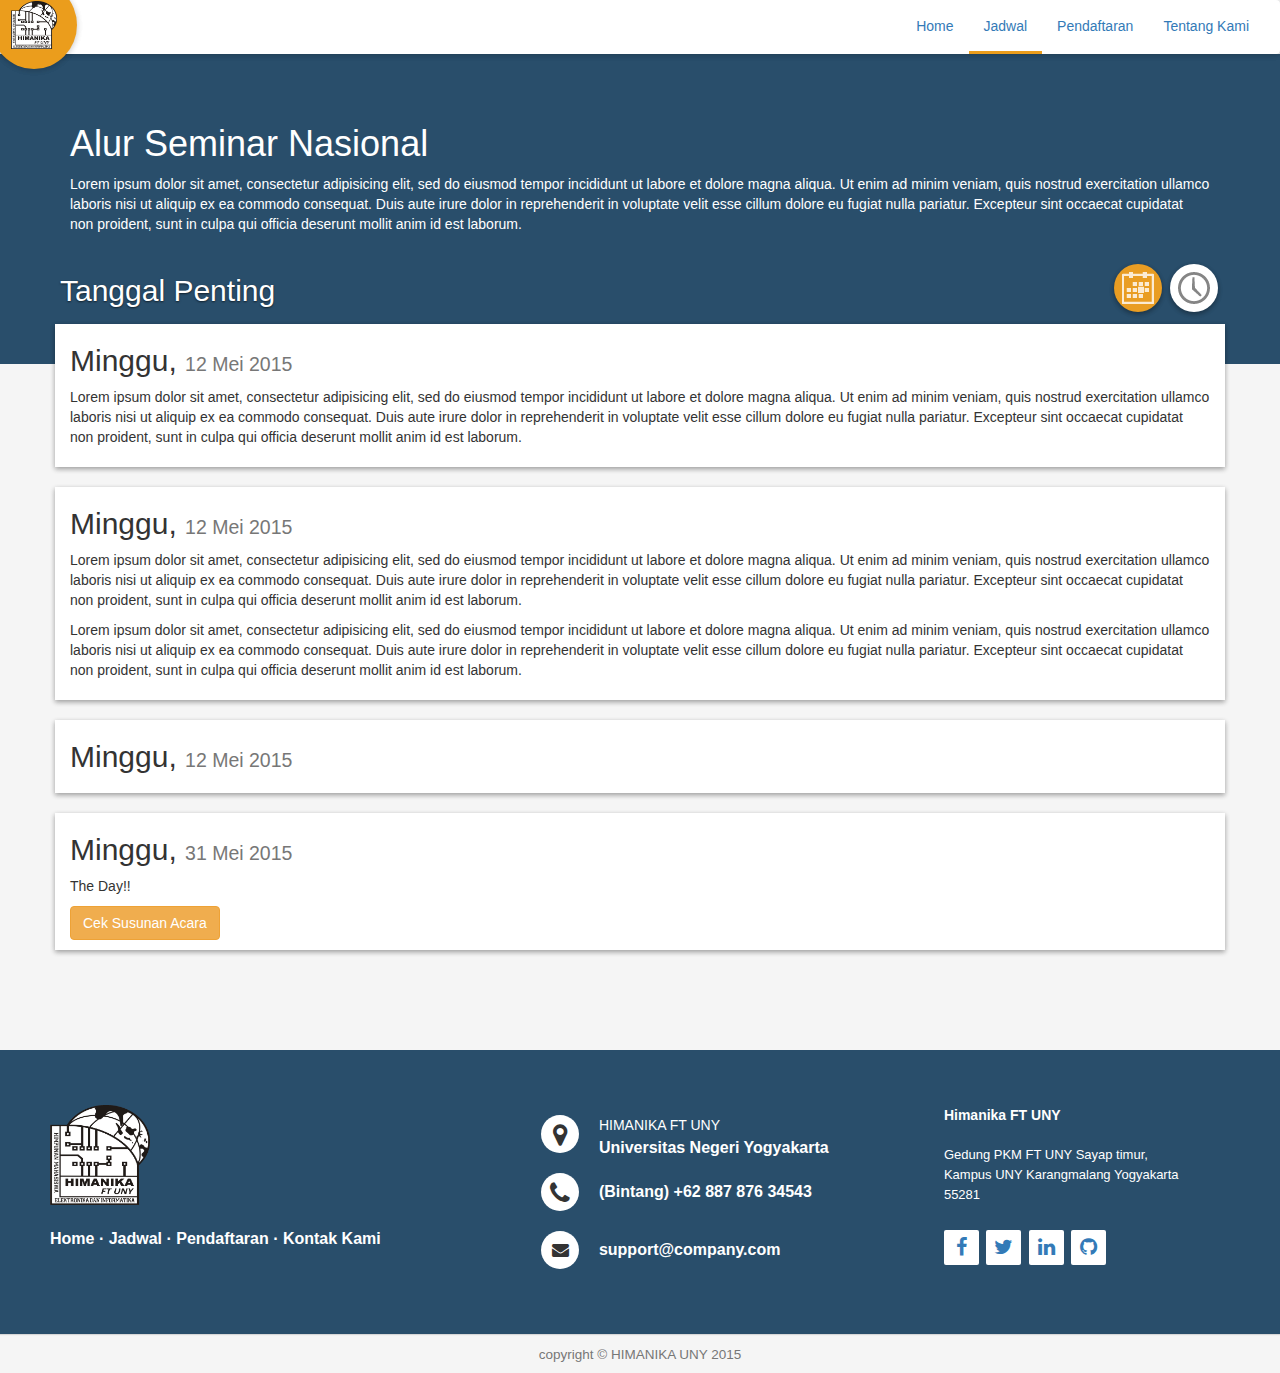
<file: jadwal.html>
<!DOCTYPE html>
<html>
	<head>
		<meta charset="utf-8">
		<meta http-equiv="X-UA-Compatible" content="IE=edge">
		<meta name="viewport" content="width=device-width, initial-scale=1">
		<title>Rundown - Seminar Nasional 2015</title>

		<!-- Bootstrap CSS -->
		<link href="css/bootstrap.min.css" rel="stylesheet">
		<link href="css/style.css" rel="stylesheet">
		<!--Footer CSS -->
		<link rel="stylesheet" href="css/footer.css">
		<link rel="stylesheet" href="http://maxcdn.bootstrapcdn.com/font-awesome/4.2.0/css/font-awesome.min.css">
		<link href="http://fonts.googleapis.com/css?family=Cookie" rel="stylesheet" type="text/css">
		<!--->
	</head>
	<body style="background: #F5F5F5;">
		<nav class="navbar">
		  <div class="container-fluid">
		    <!-- Brand and toggle get grouped for better mobile display -->
		    <div class="navbar-header">
		      <button type="button" class="navbar-toggle collapsed" data-toggle="collapse" data-target="#bs-example-navbar-collapse-1">
		        <span class="glyphicon glyphicon-chevron-down"></span>
		      </button>
		      <div class="mybrand">
		      	<img src="img/hima.png" alt="Logo" height="48px">
		      </div>
		    </div>

		    <!-- Collect the nav links, forms, and other content for toggling -->
		    <div class="collapse navbar-collapse" id="bs-example-navbar-collapse-1">
		      <ul class="nav navbar-nav navbar-right">
		        <li><a href="index.html">Home</a></li>
		        <li class="active"><a href="jadwal.html">Jadwal</a></li>
		        <li><a href="daftar.html">Pendaftaran</a></li>
		        <li><a href="about.html">Tentang Kami</a></li>
		      </ul>
		    </div><!-- /.navbar-collapse -->
		  </div><!-- /.container-fluid -->
		</nav>
		<div class="fluid tema">
			<div class="container" id="headeralur">
				<h1>Alur Seminar Nasional</h1>
				<p>Lorem ipsum dolor sit amet, consectetur adipisicing elit, sed do eiusmod
				tempor incididunt ut labore et dolore magna aliqua. Ut enim ad minim veniam,
				quis nostrud exercitation ullamco laboris nisi ut aliquip ex ea commodo
				consequat. Duis aute irure dolor in reprehenderit in voluptate velit esse
				cillum dolore eu fugiat nulla pariatur. Excepteur sint occaecat cupidatat non
				proident, sunt in culpa qui officia deserunt mollit anim id est laborum. </p>
			</div>
		</div>
		<div class="tab-content container" style="position: relative; padding-right: 0px; padding-left:0px; padding-top: 60px;">
			<ul class="gbutton">
				<li class="active" data-toggle="tooltip" data-placement="top" title="Tanggal Penting"><a href="#flow" aria-controls="flow" role="tab" data-toggle="tab" class="icon-time"  ></a></li>
				<li data-toggle="tooltip" data-placement="top" title="Susunan Acara"><a href="#jadwal" aria-controls="jadwal" role="tab" data-toggle="tab" class="icon-calendar" title=""></a></li>
			</ul>
		    <div role="tabpanel" class="tab-pane fade in active" id="flow">
		    	<h2 class="nabrak">Tanggal Penting</h2>
			    <div class="container content-nabrak">
					<h2>Minggu, <small>12 Mei 2015</small></h2>
					<p>Lorem ipsum dolor sit amet, consectetur adipisicing elit, sed do eiusmod
					tempor incididunt ut labore et dolore magna aliqua. Ut enim ad minim veniam,
					quis nostrud exercitation ullamco laboris nisi ut aliquip ex ea commodo
					consequat. Duis aute irure dolor in reprehenderit in voluptate velit esse
					cillum dolore eu fugiat nulla pariatur. Excepteur sint occaecat cupidatat non
					proident, sunt in culpa qui officia deserunt mollit anim id est laborum.</p>
				</div>
				<div class="container content-nabrak">
					<h2>Minggu, <small>12 Mei 2015</small></h2>
					<p>Lorem ipsum dolor sit amet, consectetur adipisicing elit, sed do eiusmod
					tempor incididunt ut labore et dolore magna aliqua. Ut enim ad minim veniam,
					quis nostrud exercitation ullamco laboris nisi ut aliquip ex ea commodo
					consequat. Duis aute irure dolor in reprehenderit in voluptate velit esse
					cillum dolore eu fugiat nulla pariatur. Excepteur sint occaecat cupidatat non
					proident, sunt in culpa qui officia deserunt mollit anim id est laborum.</p>
					<p>Lorem ipsum dolor sit amet, consectetur adipisicing elit, sed do eiusmod
					tempor incididunt ut labore et dolore magna aliqua. Ut enim ad minim veniam,
					quis nostrud exercitation ullamco laboris nisi ut aliquip ex ea commodo
					consequat. Duis aute irure dolor in reprehenderit in voluptate velit esse
					cillum dolore eu fugiat nulla pariatur. Excepteur sint occaecat cupidatat non
					proident, sunt in culpa qui officia deserunt mollit anim id est laborum.</p>
				</div>
				<div class="container content-nabrak">
					<h2>Minggu, <small>12 Mei 2015</small></h2>
				</div>
				<div class="container content-nabrak">
					<h2>Minggu, <small>31 Mei 2015</small></h2>
					<p>The Day!!</p>
					<a class="btn btn-warning" href="#">Cek Susunan Acara</a>
				</div>
		    </div>
		    <!--jadwal-->
		    <div role="tabpanel" class="tab-pane" id="jadwal">
		    	<h2 class="nabrak">Rangkaian Acara</h2>
		    	<div class="container content-nabrak" >
			<h2>Minggu, <small>31 Mei 2015</small></h2>
			<div class="col-xs-12 col-sm-12 col-md-12 col-lg-12 tanggalan">
				<div class="col-xs-4 col-sm-4 col-md-2 col-lg-2">
					<h3>07.00 <small>WIB</small></h3>
					<h3>08.00 <small>WIB</small></h3>
				</div>
				<div class="col-xs-8 col-sm-8 col-md-10 col-lg-10 jam-jelas">
					<h3>Registrasi Peserta</h3>
					<p>Tunjukan tiket anda pada resepsionis untuk Pemberian Modul + Snack</p>
				</div>
			</div>
			<div class="col-xs-12 col-sm-12 col-md-12 col-lg-12 tanggalan">
				<div class="col-xs-4 col-sm-4 col-md-2 col-lg-2">
					<h3>08.00 <small>WIB</small></h3>
					<h3>08.30 <small>WIB</small></h3>
				</div>
				<div class="col-xs-8 col-sm-8 col-md-10 col-lg-10 jam-jelas">
					<h3>Pembukaan oleh MC</h3>
					<p>Sambutan-sambutan: 
					<ol>
						<li>Ketua Panitia</li>
						<li>Ketua HIMANIKA</li>
						<li>Rektor Universitas Negeri Yogyakarta</li>
					</ol>
					</p>
				</div>
			</div>
			<div class="col-xs-12 col-sm-12 col-md-12 col-lg-12 tanggalan">
				<div class="col-xs-4 col-sm-4 col-md-2 col-lg-2">
					<h3>08.30 <small>WIB</small></h3>
					<h3>09.45 <small>WIB</small></h3>
				</div>
				<div class="col-xs-8 col-sm-8 col-md-10 col-lg-10 jam-jelas">
					<h3>SESI 1</h3>
					<p>Materi Seminar Nasional Hologram and Augmented Reality</p>
				</div>
			</div>
			<div class="col-xs-12 col-sm-12 col-md-12 col-lg-12 tanggalan">
				<div class="col-xs-4 col-sm-4 col-md-2 col-lg-2">
					<h3>09.45 <small>WIB</small></h3>
					<h3>11.00 <small>WIB</small></h3>
				</div>
				<div class="col-xs-8 col-sm-8 col-md-10 col-lg-10 jam-jelas">
					<h3>SESI 2</h3>
					<p>Materi Seminar Nasional Hologram and Augmented Reality</p>
				</div>
			</div>
			<div class="col-xs-12 col-sm-12 col-md-12 col-lg-12 tanggalan">
				<div class="col-xs-4 col-sm-4 col-md-2 col-lg-2">
					<h3>11.00 <small>WIB</small></h3>
					<h3>11.15 <small>WIB</small></h3>
				</div>
				<div class="col-xs-8 col-sm-8 col-md-10 col-lg-10 jam-jelas">
					<h3>Hiburan</h3>
				</div>
			</div>
			<div class="col-xs-12 col-sm-12 col-md-12 col-lg-12 tanggalan">
				<div class="col-xs-4 col-sm-4 col-md-2 col-lg-2">
					<h3>11.15 <small>WIB</small></h3>
					<h3>12.30 <small>WIB</small></h3>
				</div>
				<div class="col-xs-8 col-sm-8 col-md-10 col-lg-10 jam-jelas">
					<h3>SESI 3</h3>
					<p>Materi Seminar Nasional Hologram and Augmented Reality</p>
				</div>
			</div>
			<div class="col-xs-12 col-sm-12 col-md-12 col-lg-12 tanggalan ishoma">
				<div class="col-xs-4 col-sm-4 col-md-2 col-lg-2">
					<h3>12.30 <small>WIB</small></h3>
					<h3>13.15 <small>WIB</small></h3>
				</div>
				<div class="col-xs-8 col-sm-8 col-md-10 col-lg-10 jam-jelas">
					<h3>Istirahat Sholat & Makan Siang</h3>
					<p>Tunjukan tiket anda pada resepsionis untuk mendapatkan Snack dan Minum</p>
				</div>
			</div>
			<div class="col-xs-12 col-sm-12 col-md-12 col-lg-12 tanggalan">
				<div class="col-xs-4 col-sm-4 col-md-2 col-lg-2">
					<h3>13.15 <small>WIB</small></h3>
					<h3>13.30 <small>WIB</small></h3>
				</div>
				<div class="col-xs-8 col-sm-8 col-md-10 col-lg-10 jam-jelas">
					<h3>QUIZ</h3>
					<p>Materi Seminar Nasional Hologram and Augmented Reality</p>
				</div>
			</div>
			<div class="col-xs-12 col-sm-12 col-md-12 col-lg-12 tanggalan">
				<div class="col-xs-4 col-sm-4 col-md-2 col-lg-2">
					<h3>13.30 <small>WIB</small></h3>
					<h3>14.00 <small>WIB</small></h3>
				</div>
				<div class="col-xs-8 col-sm-8 col-md-10 col-lg-10 jam-jelas">
					<h3>Doorprize</h3>
					<p>Pembagian doorprize dan penutupan</p>
				</div>
			</div>
		</div>
		</div>
		 </div>

		<!--Footer-->
		<!-- The content of your page would go here. -->
		<div class="footerB">
		<footer class="footer-distributed">

			<div class="footer-left">

				<h3><img height="100px" width="100px" src="img/hima.png"></h3>

				<p class="footer-links">
					<a href="index.html">Home</a>
					·
					<a href="jadwal.html">Jadwal</a>
					·
					<a href="daftar.html">Pendaftaran</a>
					·
					<a href="#">Kontak Kami</a>
				</p>
			</div>

			<div class="footer-center">

				<div>
					<i class="fa fa-map-marker"></i>
					<p><span>HIMANIKA FT UNY</span> Universitas Negeri Yogyakarta</p>
				</div>

				<div>
					<i class="fa fa-phone"></i>
					<p>(Bintang) +62 887 876 34543</p>
				</div>

				<div>
					<i class="fa fa-envelope"></i>
					<p><a href="mailto:support@company.com">support@company.com</a></p>
				</div>

			</div>

			<div class="footer-right">

				<p class="footer-company-about">
					<span>Himanika FT UNY</span>
					Gedung PKM FT UNY Sayap timur, Kampus UNY Karangmalang Yogyakarta 55281
				</p>

				<div class="footer-icons">

					<a href="#"><i class="fa fa-facebook"></i></a>
					<a href="#"><i class="fa fa-twitter"></i></a>
					<a href="#"><i class="fa fa-linkedin"></i></a>
					<a href="#"><i class="fa fa-github"></i></a>

				</div>

			</div>

		</footer>
		</div>
		<center><h4><small>copyright &copy; HIMANIKA UNY 2015</small></h4></center>
		<!--Footer-->
		<!-- jQuery -->
		<script src="js/jquery.js"></script>
		<!-- Bootstrap JavaScript -->
		<script src="js/bootstrap.min.js"></script>
		<script type="text/javascript">
			$(function () {
				  $('[data-toggle="tooltip"]').tooltip()
				})
		</script>
	</body>
</html>
</file>
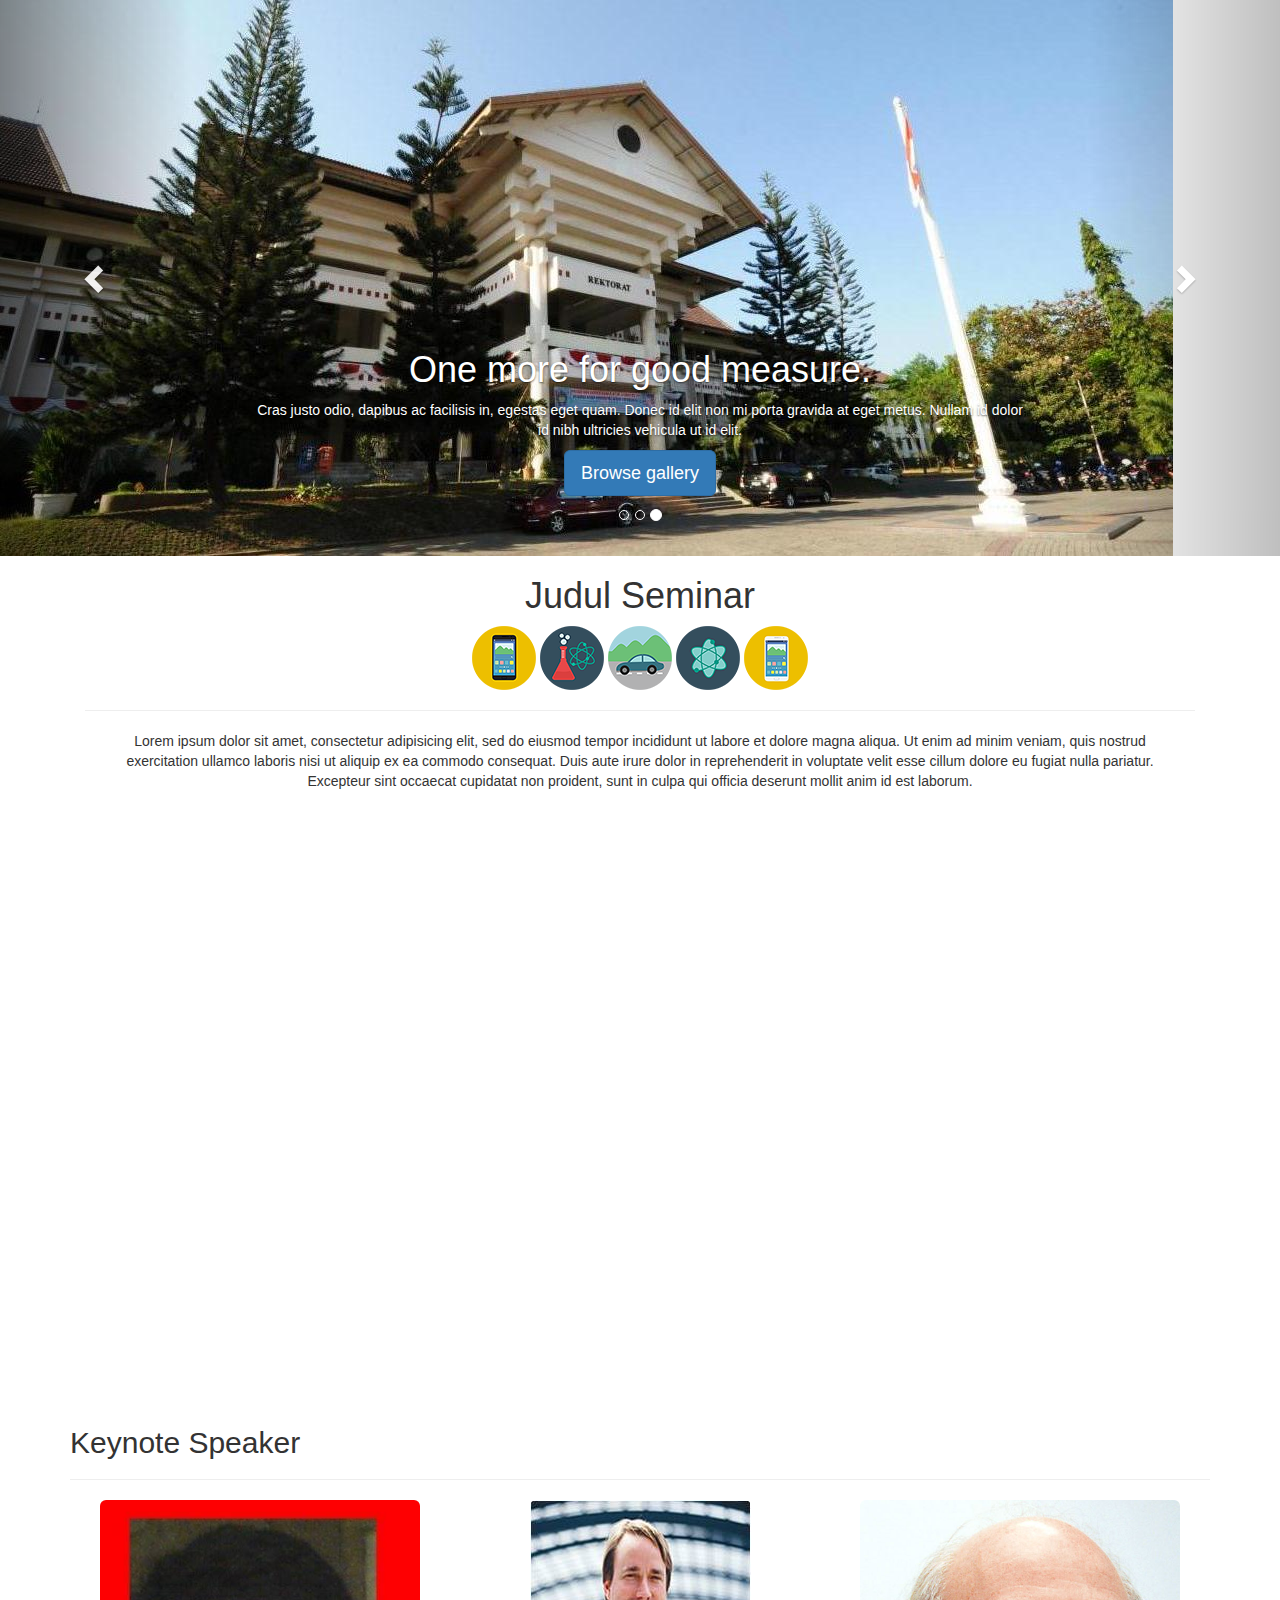
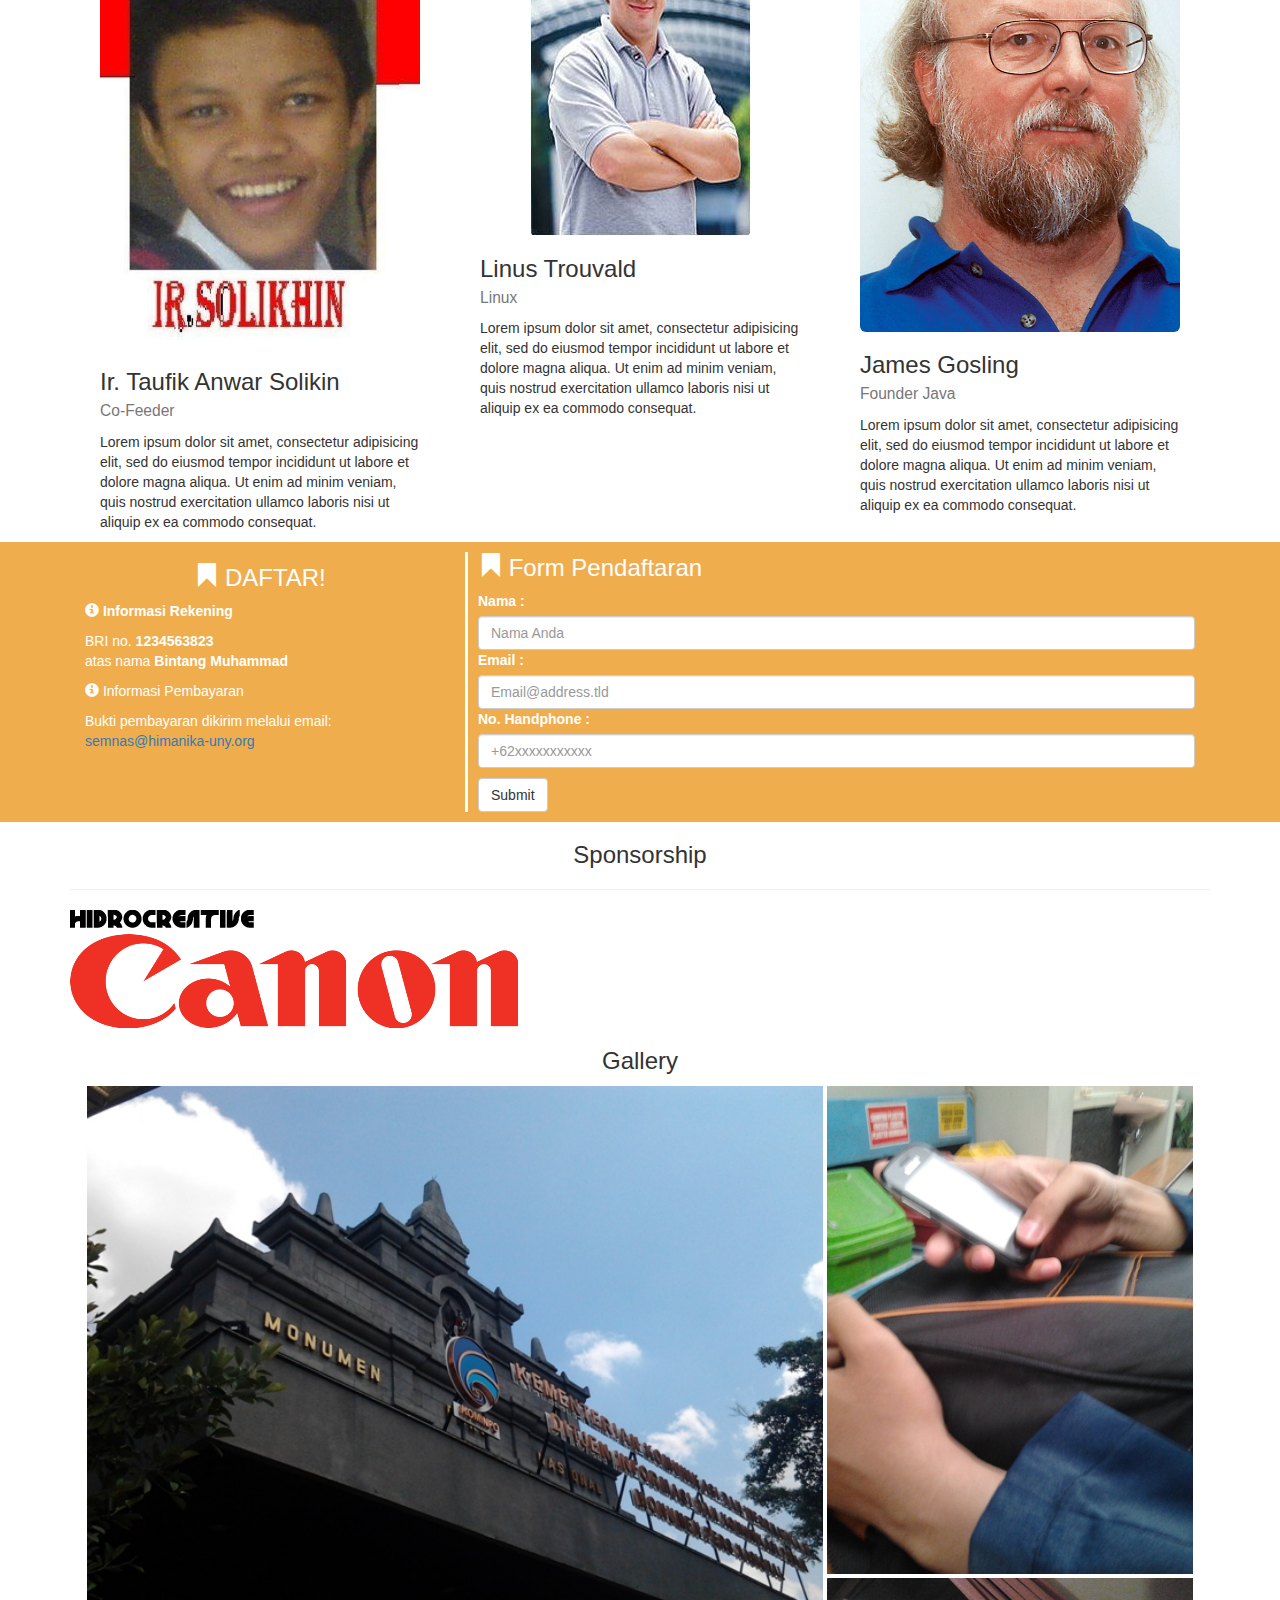
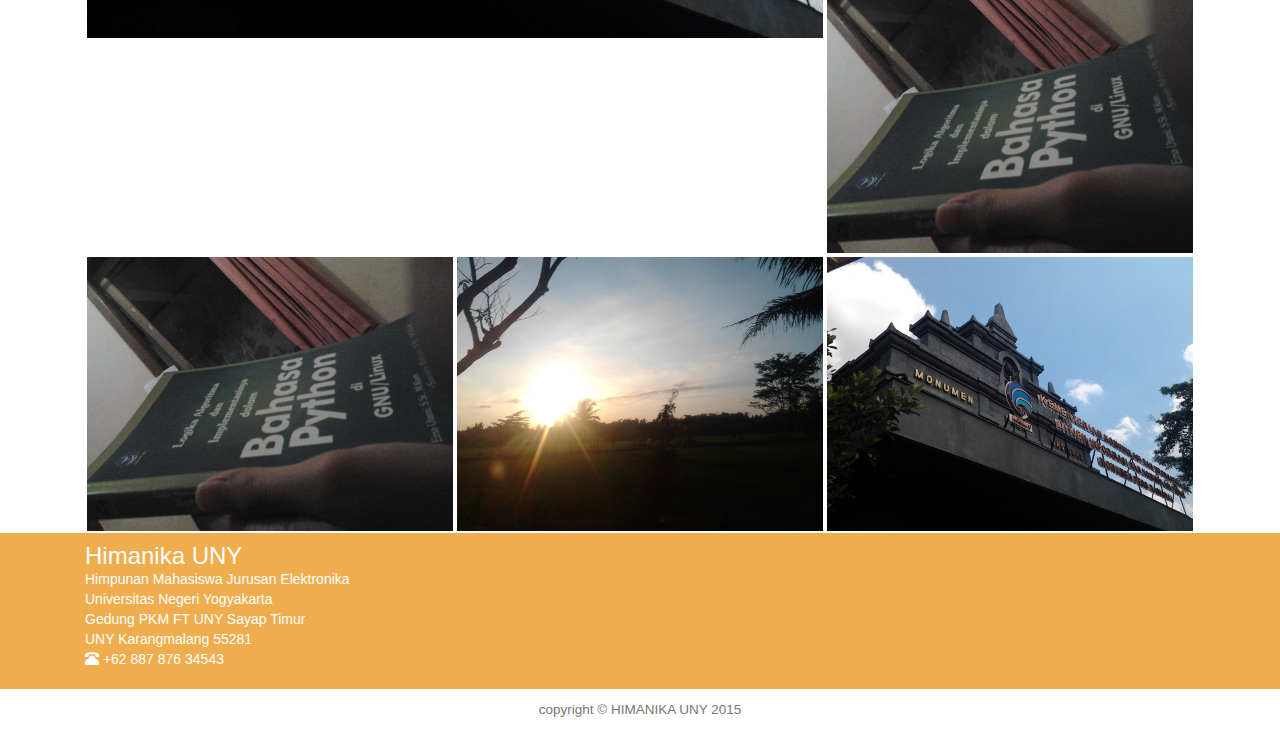
<file: semnas.html>
<!DOCTYPE html>
<html lang="">
	<head>
		<meta charset="utf-8">
		<meta http-equiv="X-UA-Compatible" content="IE=edge">
		<meta name="viewport" content="width=device-width, initial-scale=1">
		<title>Seminar Nasional 2015 - Himanika UNY</title>

		<!-- Bootstrap CSS -->
		<link href="css/bootstrap.min.css" rel="stylesheet">
		<link href="semnasstyle.css" rel="stylesheet">
		<!---Designed By Bintang Muhammad. Ojo do ngaku himanika sik gawe :v -->
		<!-- HTML5 Shim and Respond.js IE8 support of HTML5 elements and media queries -->
		<!-- WARNING: Respond.js doesn't work if you view the page via file:// -->
		<!--[if lt IE 9]>
			<script src="https://oss.maxcdn.com/libs/html5shiv/3.7.0/html5shiv.js"></script>
			<script src="https://oss.maxcdn.com/libs/respond.js/1.4.2/respond.min.js"></script>
		<![endif]-->
	</head>
	<body>
		<div class="fluid">
				<div id="carousel-id" class="carousel slide" data-ride="carousel">
				    <ol class="carousel-indicators">
				        <li data-target="#carousel-id" data-slide-to="0" class=""></li>
				        <li data-target="#carousel-id" data-slide-to="1" class=""></li>
				        <li data-target="#carousel-id" data-slide-to="2" class="active"></li>
				    </ol>
				    <div class="carousel-inner">
				        <div class="item">
				            <img src="rektorat.JPG">
				              <div class="container">
				                <div class="carousel-caption">
				                    <h1>Example headline.</h1>
				                    <p>Note: If you're viewing this page via a <code>file://</code> URL, the "next" and "previous" Glyphicon buttons on the left and right might not load/display properly due to web browser security rules.</p>
				                    <p><a class="btn btn-lg btn-warning" href="#seminar" role="button">More Info ></a></p>
				                </div>
				            </div>
				        </div>
				        <div class="item">
				            <img src="rektorat.JPG">
				            <div class="container">
				                <div class="carousel-caption">
				                    <h1>Another example headline.</h1>
				                    <p>Cras justo odio, dapibus ac facilisis in, egestas eget quam. Donec id elit non mi porta gravida at eget metus. Nullam id dolor id nibh ultricies vehicula ut id elit.</p>
				                    <p><a class="btn btn-lg btn-warning" href="#" role="button">Learn more</a></p>
				                </div>
				            </div>
				        </div>
				        <div class="item active">
				            <img src="rektorat.JPG">
				            <div class="container">
				                <div class="carousel-caption">
				                    <h1>One more for good measure.</h1>
				                    <p>Cras justo odio, dapibus ac facilisis in, egestas eget quam. Donec id elit non mi porta gravida at eget metus. Nullam id dolor id nibh ultricies vehicula ut id elit.</p>
				                    <p><a class="btn btn-lg btn-primary" href="#" role="button">Browse gallery</a></p>
				                </div>
				            </div>
				        </div>
				    </div>
				    <a class="left carousel-control" href="#carousel-id" data-slide="prev"><span class="glyphicon glyphicon-chevron-left"></span></a>
				    <a class="right carousel-control" href="#carousel-id" data-slide="next"><span class="glyphicon glyphicon-chevron-right"></span></a>
				</div>
		</div>
		<div class="container" id="seminar">
			<div class="col-xs-12 col-sm-12 col-md-12 col-lg-12">
			<p class="text-center">
				<h1 class="text-center">Judul Seminar</h1>
				<center>
				<img src="img/phone.png">
				<img src="img/resc1.png">
				<img src="img/living.png">
				<img src="img/resc2.png">
				<img src="img/phone2.png">
				</center>
			</p>
			<hr>
			<div class="col-xs-12 col-sm-12 col-md-12 col-lg-12">
				<p class="text-center">
					Lorem ipsum dolor sit amet, consectetur adipisicing elit, sed do eiusmod
					tempor incididunt ut labore et dolore magna aliqua. Ut enim ad minim veniam,
					quis nostrud exercitation ullamco laboris nisi ut aliquip ex ea commodo
					consequat. Duis aute irure dolor in reprehenderit in voluptate velit esse
					cillum dolore eu fugiat nulla pariatur. Excepteur sint occaecat cupidatat non
					proident, sunt in culpa qui officia deserunt mollit anim id est laborum.
				</p>
			</div>
			</div>
		</div>
		<div class="fluid">
		<iframe src="https://www.google.com/maps/embed?pb=!1m18!1m12!1m3!1d3953.1316717997674!2d110.384!3d-7.775860000000001!2m3!1f0!2f0!3f0!3m2!1i1024!2i768!4f13.1!3m3!1m2!1s0x2e7a59ca2277b3d5%3A0x5de05892db468c4d!2sUniversitas+Negeri+Yogyakarta!5e0!3m2!1sid!2sid!4v1429062014557" width="100%" height="600" frameborder="0" style="border:0"></iframe>
		</div>
		<div class="container">
			<p><h2>Keynote Speaker</h2><hr></p>
			<div class="col-xs-12 col-sm-12 col-md-4 col-lg-4">
					<div class="col-xs-3 col-sm-3 col-md-12 col-lg-12">
					<img src="img/irtopik.jpg" height="100%" class="img-responsive img-rounded center-block">
				</div>
				<div class="col-xs-9 col-sm-9 col-md-12 col-lg-12">
					<h3>Ir. Taufik Anwar Solikin<br><small>Co-Feeder</small></h3>
					<p>Lorem ipsum dolor sit amet, consectetur adipisicing elit, sed do eiusmod
					tempor incididunt ut labore et dolore magna aliqua. Ut enim ad minim veniam,
					quis nostrud exercitation ullamco laboris nisi ut aliquip ex ea commodo
					consequat.</p>
			</div>
			</div>
			<div class="col-xs-12 col-sm-12 col-md-4 col-lg-4">
					<div class="col-xs-3 col-sm-3 col-md-12 col-lg-12">
					<img src="img/linus.jpg" height="100%" class="img-responsive img-rounded center-block">
				</div>
				<div class="col-xs-9 col-sm-9 col-md-12 col-lg-12">
					<h3>Linus Trouvald<br><small>Linux</small></h3>
					<p>Lorem ipsum dolor sit amet, consectetur adipisicing elit, sed do eiusmod
					tempor incididunt ut labore et dolore magna aliqua. Ut enim ad minim veniam,
					quis nostrud exercitation ullamco laboris nisi ut aliquip ex ea commodo
					consequat.</p>
					</div>
			</div>
			<div class="col-xs-12 col-sm-12 col-md-4 col-lg-4">
				<div class="col-xs-3 col-sm-3 col-md-12 col-lg-12">
					<img src="img/gosling.jpg" height="100%" class="img-responsive img-rounded center-block">
				</div>
				<div class="col-xs-9 col-sm-9 col-md-12 col-lg-12">
					<h3>James Gosling<br><small>Founder Java</small></h3>
					<p>Lorem ipsum dolor sit amet, consectetur adipisicing elit, sed do eiusmod
					tempor incididunt ut labore et dolore magna aliqua. Ut enim ad minim veniam,
					quis nostrud exercitation ullamco laboris nisi ut aliquip ex ea commodo
					consequat.</p>
				</div>
			</div>
		</div>
		<div class="fluid" id="daftar">
			<div class="container">
				<div class="col-xs-12 col-sm-12 col-md-4 col-lg-4">
					<h3 class="text-center"><span class="glyphicon glyphicon-bookmark" aria-hidden="true"></span> DAFTAR!</h3>
					<p><span class="glyphicon glyphicon-info-sign" aria-hidden="true"></span><strong> Informasi Rekening</strong></p>
					<p>BRI no. <b>1234563823</b><br>atas nama <b>Bintang Muhammad</b></p>
					<p><span class="glyphicon glyphicon-info-sign" aria-hidden="true"></span> Informasi Pembayaran</p>
					<p>Bukti pembayaran dikirim melalui email: <a href="mailto:semnas@himanika-uny.org?subject=Bukti Pembayaran">semnas@himanika-uny.org</a></p>
				</div>
				<div class="col-xs-12 col-sm-12 col-md-8 col-lg-8">
				<div id="form-input">
					<h3><span class="glyphicon glyphicon-bookmark" aria-hidden="true"></span> Form Pendaftaran</h3>
					<form action="semnas_submit" method="get" accept-charset="utf-8">
					<div class="form-group">
						<label>Nama :</label><input type="text" name="" class="col-xs-6 col-sm-6 col-md-6 col-lg-6 form-control" value="" placeholder="Nama Anda">
				</div>
					<div class="form-group">
						<label>Email :</label><input type="text" name="" class="col-xs-6 col-sm-6 col-md-6 col-lg-6 form-control" value="" placeholder="Email@address.tld">
						</div>
					<div class="form-group">
						<label>No. Handphone :</label><input type="text" name="" class="col-xs-6 col-sm-6 col-md-6 col-lg-6 form-control" value="" placeholder="+62xxxxxxxxxxx">
						</div>
						<input type="submit" class="btn btn-default" name="" value="Submit">
					</form>
				</div>
				</div>
			</div>
		</div>
		<div class="container">
			<h3 class="text-center">Sponsorship</h3>
			<hr size="500px">
			<img src="img/logo2.png" class="img-responsive">
			<img src="img/Canon_logo.png" class="img-responsive">
		</div>
<!--Gallery-->
		<div class="container">
			<div class="col-xs-12 col-sm-12 col-md-12 col-lg-12">
			<h3 class="text-center">Gallery</h3>
			<div class="col-xs-8 col-sm-8 col-md-8 col-lg-8" style="padding:0px;">
					<img src="img/pic1.jpg" width="100%" class="img-border img-responsive center-block">
			</div>
			<div class="col-xs-4 col-sm-4 col-md-4 col-lg-4" style="padding:0px;">
				<div class="col-xs-12 col-sm-12 col-md-12 col-lg-12" style="padding:0px;">
					<img src="img/pic2.jpg" width="100%" class="img-border img-responsive center-block">
				</div>
				<div class="col-xs-12 col-sm-12 col-md-12 col-lg-12" style="padding:0px;">
					<img src="img/pic3.jpg" width="100%" class="img-border img-responsive center-block">
				</div>
			</div>
			<div class="col-xs-4 col-sm-4 col-md-4 col-lg-4" style="padding:0px;">
					<img src="img/pic3.jpg" width="100%" class="img-border img-responsive center-block">
			</div>
			<div class="col-xs-4 col-sm-4 col-md-4 col-lg-4" style="padding:0px;">
					<img src="img/pic4.jpg" width="100%" class="img-border img-responsive center-block">
			</div>
			<div class="col-xs-4 col-sm-4 col-md-4 col-lg-4" style="padding:0px;">
					<img src="img/pic1.jpg" width="100%" class="img-border img-responsive center-block">
			</div>
			</div>
			</div>
		</div>

		<div class="fluid" id="footer">
			<div class="container">
				<div class="col-xs-12 col-sm-12 col-md-4 col-lg-4">
					<address>
				  <h3>Himanika UNY</h3>
				  Himpunan Mahasiswa Jurusan Elektronika<br>
				  Universitas Negeri Yogyakarta<br>
				  Gedung PKM FT UNY Sayap Timur<br>
				  UNY Karangmalang 55281<br>
				  <span class="glyphicon glyphicon-phone-alt"></span> +62 887 876 34543
					</address>
				</div>
			</div>
		</div>

		<center><h4><small>copyright &copy; HIMANIKA UNY 2015</small></h4></center>
		<!-- jQuery -->
		<script src="js/jquery.js"></script>
		<!-- Bootstrap JavaScript -->
		<script src="js/bootstrap.min.js"></script>
	</body>
</html>
</file>
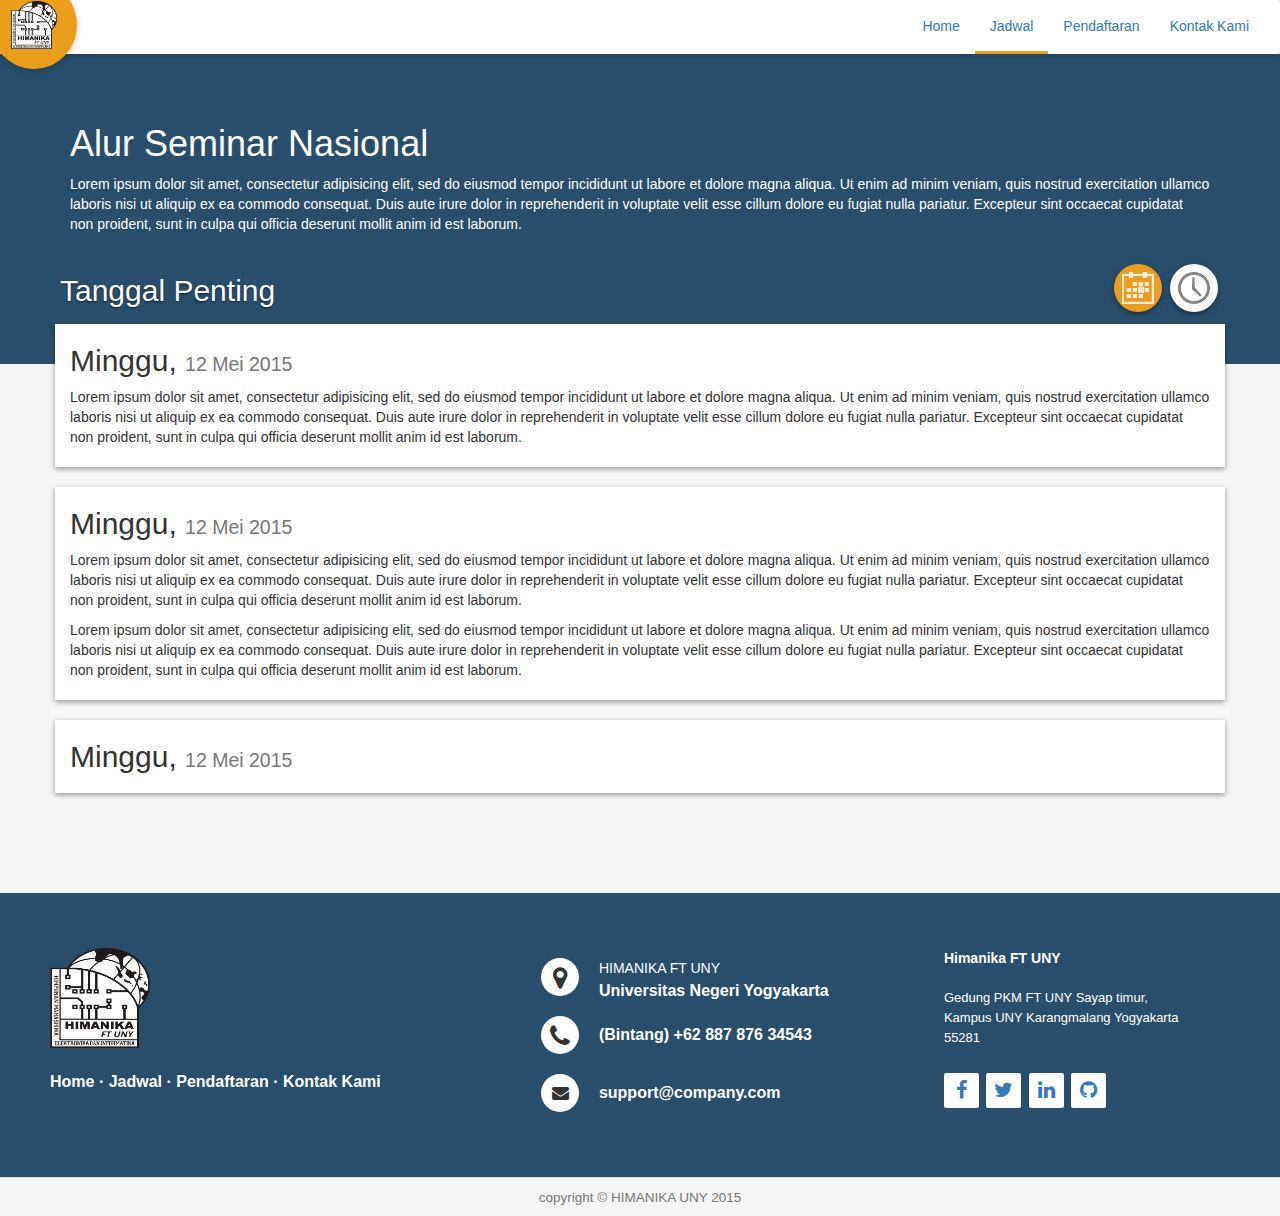
<file: topik/jadwal.html>
<!DOCTYPE html>
<html>
	<head>
		<meta charset="utf-8">
		<meta http-equiv="X-UA-Compatible" content="IE=edge">
		<meta name="viewport" content="width=device-width, initial-scale=1">
		<title>Rundown - Seminar Nasional 2015</title>

		<!-- Bootstrap CSS -->
		<link href="css/bootstrap.min.css" rel="stylesheet">
		<link href="css/style.css" rel="stylesheet">
		<!--Footer CSS -->
		<link rel="stylesheet" href="css/footer.css">
		<link rel="stylesheet" href="http://maxcdn.bootstrapcdn.com/font-awesome/4.2.0/css/font-awesome.min.css">
		<link href="http://fonts.googleapis.com/css?family=Cookie" rel="stylesheet" type="text/css">
		<!--->
	</head>
	<body style="background: #F5F5F5;">
		<nav class="navbar">
		  <div class="container-fluid">
		    <!-- Brand and toggle get grouped for better mobile display -->
		    <div class="navbar-header">
		      <button type="button" class="navbar-toggle collapsed" data-toggle="collapse" data-target="#bs-example-navbar-collapse-1">
		        <span class="glyphicon glyphicon-chevron-down"></span>
		      </button>
		      <div class="mybrand">
		      	<img src="img/hima.png" alt="Logo" height="48px">
		      </div>
		    </div>

		    <!-- Collect the nav links, forms, and other content for toggling -->
		    <div class="collapse navbar-collapse" id="bs-example-navbar-collapse-1">
		      <ul class="nav navbar-nav navbar-right">
		        <li><a href="index.html">Home</a></li>
		        <li class="active"><a href="jadwal.html">Jadwal</a></li>
		        <li><a href="daftar.html">Pendaftaran</a></li>
		        <li><a href="#">Kontak Kami</a></li>
		      </ul>
		    </div><!-- /.navbar-collapse -->
		  </div><!-- /.container-fluid -->
		</nav>
		<div class="fluid tema">
			<div class="container" id="headeralur">
				<h1>Alur Seminar Nasional</h1>
				<p>Lorem ipsum dolor sit amet, consectetur adipisicing elit, sed do eiusmod
				tempor incididunt ut labore et dolore magna aliqua. Ut enim ad minim veniam,
				quis nostrud exercitation ullamco laboris nisi ut aliquip ex ea commodo
				consequat. Duis aute irure dolor in reprehenderit in voluptate velit esse
				cillum dolore eu fugiat nulla pariatur. Excepteur sint occaecat cupidatat non
				proident, sunt in culpa qui officia deserunt mollit anim id est laborum. </p>
			</div>
		</div>
		<div class="tab-content container" style="position: relative; padding-right: 0px; padding-left:0px; padding-top: 60px;">
			<ul class="gbutton">
				<li class="active" data-toggle="tooltip" data-placement="top" title="Tanggal Penting"><a href="#flow" aria-controls="flow" role="tab" data-toggle="tab" class="icon-time"  ></a></li>
				<li data-toggle="tooltip" data-placement="top" title="Susunan Acara"><a href="#jadwal" aria-controls="jadwal" role="tab" data-toggle="tab" class="icon-calendar" title=""></a></li>
			</ul>
		    <div role="tabpanel" class="tab-pane fade in active" id="flow">
		    	<h2 class="nabrak">Tanggal Penting</h2>
			    <div class="container content-nabrak">
					<h2>Minggu, <small>12 Mei 2015</small></h2>
					<p>Lorem ipsum dolor sit amet, consectetur adipisicing elit, sed do eiusmod
					tempor incididunt ut labore et dolore magna aliqua. Ut enim ad minim veniam,
					quis nostrud exercitation ullamco laboris nisi ut aliquip ex ea commodo
					consequat. Duis aute irure dolor in reprehenderit in voluptate velit esse
					cillum dolore eu fugiat nulla pariatur. Excepteur sint occaecat cupidatat non
					proident, sunt in culpa qui officia deserunt mollit anim id est laborum.</p>
				</div>
				<div class="container content-nabrak">
					<h2>Minggu, <small>12 Mei 2015</small></h2>
					<p>Lorem ipsum dolor sit amet, consectetur adipisicing elit, sed do eiusmod
					tempor incididunt ut labore et dolore magna aliqua. Ut enim ad minim veniam,
					quis nostrud exercitation ullamco laboris nisi ut aliquip ex ea commodo
					consequat. Duis aute irure dolor in reprehenderit in voluptate velit esse
					cillum dolore eu fugiat nulla pariatur. Excepteur sint occaecat cupidatat non
					proident, sunt in culpa qui officia deserunt mollit anim id est laborum.</p>
					<p>Lorem ipsum dolor sit amet, consectetur adipisicing elit, sed do eiusmod
					tempor incididunt ut labore et dolore magna aliqua. Ut enim ad minim veniam,
					quis nostrud exercitation ullamco laboris nisi ut aliquip ex ea commodo
					consequat. Duis aute irure dolor in reprehenderit in voluptate velit esse
					cillum dolore eu fugiat nulla pariatur. Excepteur sint occaecat cupidatat non
					proident, sunt in culpa qui officia deserunt mollit anim id est laborum.</p>
				</div>
				<div class="container content-nabrak">
					<h2>Minggu, <small>12 Mei 2015</small></h2>
				</div>
		    </div>
		    <div role="tabpanel" class="tab-pane" id="jadwal">
		    	<h2 class="nabrak">Rangkaian Acara</h2>
		    	<div class="container content-nabrak" >
			<h2>Minggu, <small>13 April 2015</small></h2>
			<div class="col-xs-12 col-sm-12 col-md-12 col-lg-12 tanggalan">
				<div class="col-xs-4 col-sm-4 col-md-2 col-lg-2">
					<h3>08.00 <small>AM</small></h3>
					<h3>08.55 <small>AM</small></h3>
				</div>
				<div class="col-xs-8 col-sm-8 col-md-10 col-lg-10 jam-jelas">
					<h3>Open Gate</h3>
					<p>Tunjukan tiket anda pada resepsionis untuk mendapatkan Snack dan Minum</p>
				</div>
			</div>
			<div class="col-xs-12 col-sm-12 col-md-12 col-lg-12 tanggalan">
				<div class="col-xs-4 col-sm-4 col-md-2 col-lg-2">
					<h3>09.00 <small>AM</small></h3>
					<h3>10.00 <small>AM</small></h3>
				</div>
				<div class="col-xs-8 col-sm-8 col-md-10 col-lg-10 jam-jelas">
					<h3>Sesi 1</h3>
					<p>Bapak Feeder Terhormat Ir. Taufik Anwar Solikin</p>
				</div>
			</div>
			<div class="col-xs-12 col-sm-12 col-md-12 col-lg-12 tanggalan ishoma">
				<div class="col-xs-4 col-sm-4 col-md-2 col-lg-2">
					<h3>12.00 <small>AM</small></h3>
				</div>
				<div class="col-xs-8 col-sm-8 col-md-10 col-lg-10 jam-jelas">
					<h3>Istirahat Sholat & Makan Siang</h3>
					<p>Tunjukan tiket anda pada resepsionis untuk mendapatkan Snack dan Minum</p>
				</div>
			</div>
		</div>
		    </div>
		 </div>

		<!--Footer-->
		<!-- The content of your page would go here. -->
		<div class="footerB">
		<footer class="footer-distributed">

			<div class="footer-left">

				<h3><img height="100px" width="100px" src="img/hima.png"></h3>

				<p class="footer-links">
					<a href="index.html">Home</a>
					·
					<a href="jadwal.html">Jadwal</a>
					·
					<a href="daftar.html">Pendaftaran</a>
					·
					<a href="#">Kontak Kami</a>
				</p>
			</div>

			<div class="footer-center">

				<div>
					<i class="fa fa-map-marker"></i>
					<p><span>HIMANIKA FT UNY</span> Universitas Negeri Yogyakarta</p>
				</div>

				<div>
					<i class="fa fa-phone"></i>
					<p>(Bintang) +62 887 876 34543</p>
				</div>

				<div>
					<i class="fa fa-envelope"></i>
					<p><a href="mailto:support@company.com">support@company.com</a></p>
				</div>

			</div>

			<div class="footer-right">

				<p class="footer-company-about">
					<span>Himanika FT UNY</span>
					Gedung PKM FT UNY Sayap timur, Kampus UNY Karangmalang Yogyakarta 55281
				</p>

				<div class="footer-icons">

					<a href="#"><i class="fa fa-facebook"></i></a>
					<a href="#"><i class="fa fa-twitter"></i></a>
					<a href="#"><i class="fa fa-linkedin"></i></a>
					<a href="#"><i class="fa fa-github"></i></a>

				</div>

			</div>

		</footer>
		</div>
		<center><h4><small>copyright &copy; HIMANIKA UNY 2015</small></h4></center>
		<!--Footer-->
		<!-- jQuery -->
		<script src="js/jquery.js"></script>
		<!-- Bootstrap JavaScript -->
		<script src="js/bootstrap.min.js"></script>
		<script type="text/javascript">
			$(function () {
				  $('[data-toggle="tooltip"]').tooltip()
				})
		</script>
	</body>
</html>
</file>
<file: css/style.css>
.navbar {
	background: #fff;
	box-shadow: 0px 1px 6px 0px rgba(0, 0, 0, 0.12), 0px 1px 6px 0px rgba(0, 0, 0, 0.12);
	position: relative;
	border-bottom: 0px;
	margin-bottom: 0px;
}
.mybrand {
	position: absolute;
	top: -20px;
	left: -10px;
	padding:20px;
	background-color: #EB9D1C;
	border-radius: 50%;
	box-shadow: 0px 1px 6px 0px rgba(0, 0, 0, 0.12), 0px 1px 6px 0px rgba(0, 0, 0, 0.12);

}
.nav li {
	margin-bottom: 0px;
	transition: 0.1s;
}
.nav li.active {
	border-bottom: 3px #EB9D1C solid;
}
.nav li:hover {
	border-bottom: 3px #EB9D1C solid;
}
.nav li a:hover {
	background-color: transparent;
}
.navbar-toggle {
	border: 1px #EB9D1C solid;
	background-color: #EB9D1C;
	color: #fff;
}
#header {
	
}
.content-nabrak {
	background: #fff; 
	padding-bottom: 10px;
	margin-bottom: 20px;
	position: relative;
}
.clip {
	position: absolute;
	top: -30px;
	right: 30px;
	width: 60px;
	height: 60px;
	box-shadow: 0px 2px 5px 0px rgba(0, 0, 0, 0.16), 0px 2px 5px 0px rgba(0, 0, 0, 0.23);
	border-radius: 50%;
}
.clip-index {
	background-color: #005AFF;
	background-image: url("../img/action-today-white.png");
	background-repeat: no-repeat;
	background-position: center;
}
.clip-maps {
	background-color: #FF2A00;
	background-image: url("../img/place-white.png");
	background-repeat: no-repeat;
	background-position: center;
}
#maps {
	position: relative;
}
.orange{
	border: 2px #EB9D1C solid;
	width: 30%;
}
.tema {
	background: #294E6B;
	color: #fff;
}
.tema h1 {
	text-shadow: 1px;
}
#headeralur {
	padding-top: 50px;
	padding-bottom: 120px;
	margin-bottom: -100px;
	position: relative;
}
.gbutton {
	position: absolute;
	top: 0px;
	right: 5px;
}
.gbutton li {
	list-style: none;
	width: 48px;
	height: 48px;
	margin: 0px 2px;
	display: inline-block;
	background-color: #fff;
	box-shadow: 0px 2px 5px 0px rgba(0, 0, 0, 0.16), 0px 2px 5px 0px rgba(0, 0, 0, 0.23);
	border-radius: 24px;
	transition: 0.2s;
}
.gbutton li:hover {
	background-color: #E99D23;
}
.gbutton li.active {
	background-color: #E99D23;
}
.gbutton li a {
	display: block;
	height: 100%;
	border-radius: 24px;
}
.icon-time {
	background-image: url("../img/ic_action_go_to_today.png");
	transition: 0.2s;
}
.icon-time:hover {
	background-image: url("../img/action-today-white.png");
}
li.active > .icon-time {
	background-image: url("../img/action-today-white.png");
}
.icon-calendar {
	background-image: url("../img/ic_action_time.png");
}
li.active > .icon-calendar, .icon-calendar:hover{
	background-image: url("../img/action-time-white.png");
}
.content-nabrak {
	background: #fff; 
	position: relative;
	box-shadow: 0px 2px 5px 0px rgba(0, 0, 0, 0.16), 0px 2px 5px 0px rgba(0, 0, 0, 0.23);
	padding-bottom: 10px;
	margin-bottom: 20px;
}
.nabrak {
	position: absolute;
	top: 0px;
	left: 5px;
	margin-top: 10px; 
	margin-bottom: 5px;
	color: #fff;
	text-shadow: 0px 1px 2px rgba(0, 0, 0, 0.6);
}
.tanggalan {
	background: #E5E5E5;
	margin-bottom: 5px;
	transition: 0.2s;
	padding: 15px;
}
.tanggalan h3 {
	margin: 10px 0px;
}
.tanggalan:hover {
	background: #E2E1E1;
	margin-left: 3px;
	border-left: #2953F0 4px solid;
	box-shadow: 0px 2px 5px 0px rgba(0, 0, 0, 0.16), 0px 2px 5px 0px rgba(0, 0, 0, 0.23);
}
.jam-jelas {
	border-left: #6D6B6B 2px solid;
}
.ishoma:hover {
	border-left: #FF8400 5px solid;
}
/*daftar*/
#textcont{
	padding-top: 50px;
	padding-bottom: 120px;
	margin-bottom: -100px;
}
.temaorange {
	background-color: #5E5E61;
	color: #fff;
}
.temaorange h3, .temaorange p {
	text-shadow: 1px 1px 1px #000;
}
.yesno {
	position: relative;
	list-style: none;
	display: inline-block;
	height: 100px;
	width: 200px;
	background-color: #fff;
	box-shadow: 0px 2px 5px 0px rgba(0, 0, 0, 0.16), 0px 2px 5px 0px rgba(0, 0, 0, 0.23);
}
.off:after {
	content: " ";
	height: 15px;
	width: 15px;
	border-radius: 50%;
	position: absolute;
	top: 14px;
	left: 10px;
	background-color: grey;
}
.on:after {
	content: " ";
	height: 15px;
	width: 15px;
	border-radius: 50%;
	background-color: green;
	position: absolute;
	top: 14px;
	left: 10px;
}
.yesno a {
	text-align: center;
	display: block;
	font-size: 50px;
	line-height: 100px;
	text-decoration: none;
}
.yesno.active {
	background-color: #00A0DC;
	color: #fff;
}
.yesno.active a {
	color: #fff;
	text-decoration: none;
}
label {
	width: 150px;
}
.isian {
	border: none;
	color: black;
	width: 60%;
	font-weight: normal;
	border-bottom: 1px grey solid;
	transition: 0.2s;
	margin: 5px;
}
.isian:focus {
	border-bottom: 1px green solid;
}
#footer{
	background-color: #E1E1DF;
	height: 170px;
	width: 100%;
	border-bottom-width: 2px;
}
#footer2{
	background-color: #294E6B;
	color: white;
	height: 170px;
	width: 100%;
}
#footer3{
	background-color: #3F51B5;
	color: white;
	height: 170px;
	width: 100%;
}
p.deskripsi{
	text-indent: 50px;
}
.fancybox-custom .fancybox-skin {
			box-shadow: 0 0 50px #222;
		}
</file>
<file: css/footer.css>
.footer-distributed{
	box-shadow: 0 1px 1px 0 rgba(0, 0, 0, 0.12);
	box-sizing: border-box;
	width: 100%;
	text-align: left;
	font: bold 16px sans-serif;

	padding: 55px 50px;
	margin-top: 80px;
}
.footerA{
	background-color: #EB9D1C;
}
.footerB{
	background-color: #294E6B;
}
.footerC{
	background-color: #5E5E61;
}

.footer-distributed .footer-left,
.footer-distributed .footer-center,
.footer-distributed .footer-right{
	display: inline-block;
	vertical-align: top;
}

/* Footer left */

.footer-distributed .footer-left{
	width: 40%;
}

/* The company logo */

.footer-distributed h3{
	color:  #ffffff;
	font: normal 36px 'Cookie', cursive;
	margin: 0;
}

.footer-distributed h3 span{
	color:  #5383d3;
}

/* Footer links */

.footer-distributed .footer-links{
	color:  #ffffff;
	margin: 20px 0 12px;
	padding: 0;
}

.footer-distributed .footer-links a{
	display:inline-block;
	line-height: 1.8;
	text-decoration: none;
	color:  inherit;
}

.footer-distributed .footer-company-name{
	color:  #8f9296;
	font-size: 14px;
	font-weight: normal;
	margin: 0;
}

/* Footer Center */

.footer-distributed .footer-center{
	width: 35%;
}

.footer-distributed .footer-center i{
	background-color: #ffffff;
	font-size: 25px;
	width: 38px;
	height: 38px;
	border-radius: 50%;
	text-align: center;
	line-height: 42px;
	margin: 10px 15px;
	vertical-align: middle;
}

.footer-distributed .footer-center i.fa-envelope{
	font-size: 17px;
	line-height: 38px;
}

.footer-distributed .footer-center p{
	display: inline-block;
	color: #ffffff;
	vertical-align: middle;
	margin:0;
}

.footer-distributed .footer-center p span{
	display:block;
	font-weight: normal;
	font-size:14px;
	line-height:2;
}

.footer-distributed .footer-center p a{
	color:  #ffffff;
	text-decoration: none;;
}


/* Footer Right */

.footer-distributed .footer-right{
	width: 20%;
}

.footer-distributed .footer-company-about{
	line-height: 20px;
	color:  #ffffff;
	font-size: 13px;
	font-weight: normal;
	margin: 0;
}

.footer-distributed .footer-company-about span{
	display: block;
	color:  #ffffff;
	font-size: 14px;
	font-weight: bold;
	margin-bottom: 20px;
}

.footer-distributed .footer-icons{
	margin-top: 25px;
}

.footer-distributed .footer-icons a{
	display: inline-block;
	width: 35px;
	height: 35px;
	cursor: pointer;
	background-color:  #ffffff;
	border-radius: 2px;

	font-size: 20px;
	/*color: #000000;*/
	text-align: center;
	line-height: 35px;

	margin-right: 3px;
	margin-bottom: 5px;
}

/* If you don't want the footer to be responsive, remove these media queries */

@media (max-width: 880px) {

	.footer-distributed{
		font: bold 14px sans-serif;
	}

	.footer-distributed .footer-left,
	.footer-distributed .footer-center,
	.footer-distributed .footer-right{
		display: block;
		width: 100%;
		margin-bottom: 40px;
		text-align: center;
	}

	.footer-distributed .footer-center i{
		margin-left: 0;
	}

}
</file>
<file: css/popup.css>
* {
	-webkit-box-sizing:border-box;
	-moz-box-sizing:border-box;
	box-sizing:border-box;
}
h1.demo-title {
	color:#fff;
	text-transform: uppercase;
	margin:20px;
}

/* style untuk link popup */
	a.popup-link {
		padding:17px 0;
		text-align: center;
		margin:7% auto;
		position: relative;
		width: 300px;
		color: #fff;
		text-decoration: none;
		background-color: #FFBA00;
		border-radius: 3px;
		box-shadow: 0 5px 0px 0px #eea900;
		display: block;
	}
	a.popup-link:hover {
		background-color: #ff9900;
		box-shadow: 0 3px 0px 0px #eea900;
		-webkit-transition:all 1s;
		-moz-transition:all 1s;
		transition:all 1s;
	}
	/* end link popup*/

	/*style untuk popup */	
	#popup {
		display: none;
		opacity: 0;
		margin-top: -200px;
	}
	#popup:target {
		display: block;
		opacity: 1;
		background-color: rgba(0,0,0,0.8);
		position: fixed;
		top:0;
		left:0;
		right:0;
		bottom:0;
		margin:0;
		z-index: 99999999999;
		-webkit-transition:all 1s;
		-moz-transition:all 1s;
		transition:all 1s;
	}

	@media (min-width: 768px){
		.popup-container {
			width:600px;
		}
	}
	@media (max-width: 767px){
		.popup-container {
			width:100%;
		}
	}
	.popup-container {
		position: relative;
		margin:7% auto;
		padding:30px 50px;
		background-color: #fafafa;
		color:#333;
		border-radius: 3px;
	}

	a.popup-close {
		position: absolute;
		top:3px;
		right:3px;
		background-color: #333;
		padding:7px 10px;
		font-size: 20px;
		text-decoration: none;
		line-height: 1;
		color:#fff;
	}

	/* style untuk isi popup */


	.popup-form {
		margin:10px auto;
	}
		.popup-form h2 {
			margin-bottom: 5px;
			font-size: 37px;
			text-transform: uppercase;
		}
		.popup-form .input-group {
			margin:10px auto;
		}
			.popup-form .input-group input {
				padding:17px;
				text-align: center;
				margin-bottom: 10px;
				border-radius:3px;
				font-size: 16px; 
				display: block;
				width: 100%;
			}
			.popup-form .input-group input:focus {
				outline-color:#FB8833; 
			}
			.popup-form .input-group input[type="email"] {
				border:0px;
				position: relative;
			}
			.popup-form .input-group input[type="submit"] {
				background-color: #FB8833;
				color: #fff;
				border: 0;
				cursor: pointer;
			}
			.popup-form .input-group input[type="submit"]:focus {
				box-shadow: inset 0 3px 7px 3px #ea7722;
			}
</file>
<file: semnasstyle.css>
.carousel-inner .item{
	min-height: 278px;
}
#seminar div center img {
	transition: 0.2s;
}
#seminar div center img:hover{
	transform: rotate(45deg);
}
#daftar {
	background: #F0AD4E;
	color: white;
}
#form-input{
	margin-top: 10px;
	margin-bottom: 10px;
	padding-left: 10px;
	border-left: 3px #fff solid;
}
#form-input h3 {
	margin-top: 0px;
}
#form-input .btn-default {
	margin-top: 10px;
}
#footer {
	padding-top: 10px;
	background: #F0AD4E;
	color: white;
}
#footer h3 {
	margin: 0px;
}
.img-border {
	border: 2px #fff solid;
}
a#gallery {
	height: 100%;
	
	background: #F0AD4E;
}
.tema {
	background: #294E6B;
	color: #fff;
}
.tema h1 {
	text-shadow: 1px;
}
#headeralur {
	padding-top: 50px;
	padding-bottom: 70px;
	margin-bottom: -50px;
	position: relative;
}
.gbutton {
	position: absolute;
	bottom: 15px;
	right: 20px;
}
.gbutton li {
	list-style: none;
	width: 48px;
	height: 48px;
	margin: 0px 2px;
	display: inline-block;
	background-color: #fff;
	box-shadow: 0px 2px 5px 0px rgba(0, 0, 0, 0.16), 0px 2px 5px 0px rgba(0, 0, 0, 0.23);
	border-radius: 24px;
	transition: 0.2s;
}
.gbutton li:hover {
	background-color: #E99D23;
}
.gbutton li.active {
	background-color: #E99D23;
}
.gbutton li a {
	display: block;
	height: 100%;
	border-radius: 24px;
}
.icon-time {
	background-image: url("img/ic_action_go_to_today.png");
	transition: 0.2s;
}
.icon-time:hover {
	background-image: url("img/action-today-white.png");
}
.icon-calendar {
	background-image: url("img/ic_action_time.png");
}
.icon-calendar:hover{
	background-image: url("img/action-time-white.png");
}
.content-nabrak {
	background: #fff; 
	box-shadow: 0px 2px 5px 0px rgba(0, 0, 0, 0.16), 0px 2px 5px 0px rgba(0, 0, 0, 0.23);
	padding-bottom: 10px;
	margin-bottom: 20px;
}
.tanggalan {
	background: #D9D7D7;
	margin-bottom: 5px;
	transition: 0.2s;
	padding: 15px;
}
.tanggalan h3 {
	margin: 10px 0px;
}
.tanggalan:hover {
	background: #E2E1E1;
	margin-left: 3px;
	border-left: #2953F0 4px solid;
}
.jam-jelas {
	border-left: #6D6B6B 2px solid;
}
.ishoma:hover {
	border-left: #FF8400 5px solid;
}
</file>
<file: topik/css/style.css>
.navbar {
	background: #fff;
	box-shadow: 0px 1px 6px 0px rgba(0, 0, 0, 0.12), 0px 1px 6px 0px rgba(0, 0, 0, 0.12);
	position: relative;
	border-bottom: 0px;
	margin-bottom: 0px;
}
.mybrand {
	position: absolute;
	top: -20px;
	left: -10px;
	padding:20px;
	background-color: #EB9D1C;
	border-radius: 50%;
	box-shadow: 0px 1px 6px 0px rgba(0, 0, 0, 0.12), 0px 1px 6px 0px rgba(0, 0, 0, 0.12);

}
.nav li {
	margin-bottom: 0px;
	transition: 0.1s;
}
.nav li.active {
	border-bottom: 3px #EB9D1C solid;
}
.nav li:hover {
	border-bottom: 3px #EB9D1C solid;
}
.nav li a:hover {
	background-color: transparent;
}
.navbar-toggle {
	border: 1px #EB9D1C solid;
	background-color: #EB9D1C;
	color: #fff;
}
#header {
	
}
.content-nabrak {
	background: #fff; 
	padding-bottom: 10px;
	margin-bottom: 20px;
	position: relative;
}
.clip {
	position: absolute;
	top: -30px;
	right: 30px;
	width: 60px;
	height: 60px;
	box-shadow: 0px 2px 5px 0px rgba(0, 0, 0, 0.16), 0px 2px 5px 0px rgba(0, 0, 0, 0.23);
	border-radius: 50%;
}
.clip-index {
	background-color: #005AFF;
	background-image: url("../img/action-today-white.png");
	background-repeat: no-repeat;
	background-position: center;
}
.clip-maps {
	background-color: #FF2A00;
	background-image: url("../img/place-white.png");
	background-repeat: no-repeat;
	background-position: center;
}
#maps {
	position: relative;
}
.orange{
	border: 2px #EB9D1C solid;
	width: 30%;
}
.tema {
	background: #294E6B;
	color: #fff;
}
.tema h1 {
	text-shadow: 1px;
}
#headeralur {
	padding-top: 50px;
	padding-bottom: 120px;
	margin-bottom: -100px;
	position: relative;
}
.gbutton {
	position: absolute;
	top: 0px;
	right: 5px;
}
.gbutton li {
	list-style: none;
	width: 48px;
	height: 48px;
	margin: 0px 2px;
	display: inline-block;
	background-color: #fff;
	box-shadow: 0px 2px 5px 0px rgba(0, 0, 0, 0.16), 0px 2px 5px 0px rgba(0, 0, 0, 0.23);
	border-radius: 24px;
	transition: 0.2s;
}
.gbutton li:hover {
	background-color: #E99D23;
}
.gbutton li.active {
	background-color: #E99D23;
}
.gbutton li a {
	display: block;
	height: 100%;
	border-radius: 24px;
}
.icon-time {
	background-image: url("../img/ic_action_go_to_today.png");
	transition: 0.2s;
}
.icon-time:hover {
	background-image: url("../img/action-today-white.png");
}
li.active > .icon-time {
	background-image: url("../img/action-today-white.png");
}
.icon-calendar {
	background-image: url("../img/ic_action_time.png");
}
li.active > .icon-calendar, .icon-calendar:hover{
	background-image: url("../img/action-time-white.png");
}
.content-nabrak {
	background: #fff; 
	position: relative;
	box-shadow: 0px 2px 5px 0px rgba(0, 0, 0, 0.16), 0px 2px 5px 0px rgba(0, 0, 0, 0.23);
	padding-bottom: 10px;
	margin-bottom: 20px;
}
.nabrak {
	position: absolute;
	top: 0px;
	left: 5px;
	margin-top: 10px; 
	margin-bottom: 5px;
	color: #fff;
	text-shadow: 0px 1px 2px rgba(0, 0, 0, 0.6);
}
.tanggalan {
	background: #D9D7D7;
	margin-bottom: 5px;
	transition: 0.2s;
	padding: 15px;
}
.tanggalan h3 {
	margin: 10px 0px;
}
.tanggalan:hover {
	background: #E2E1E1;
	margin-left: 3px;
	border-left: #2953F0 4px solid;
}
.jam-jelas {
	border-left: #6D6B6B 2px solid;
}
.ishoma:hover {
	border-left: #FF8400 5px solid;
}
/*daftar*/
#textcont{
	padding-top: 50px;
	padding-bottom: 120px;
	margin-bottom: -100px;
}
.temaorange {
	background-color: #5E5E61;
	color: #fff;
}
.temaorange h3, .temaorange p {
	text-shadow: 1px 1px 1px #000;
}
.yesno {
	position: relative;
	list-style: none;
	display: inline-block;
	height: 100px;
	width: 200px;
	background-color: #fff;
	box-shadow: 0px 2px 5px 0px rgba(0, 0, 0, 0.16), 0px 2px 5px 0px rgba(0, 0, 0, 0.23);
}
.off:after {
	content: " ";
	height: 15px;
	width: 15px;
	border-radius: 50%;
	position: absolute;
	top: 14px;
	left: 10px;
	background-color: grey;
}
.on:after {
	content: " ";
	height: 15px;
	width: 15px;
	border-radius: 50%;
	background-color: green;
	position: absolute;
	top: 14px;
	left: 10px;
}
.yesno a {
	text-align: center;
	display: block;
	font-size: 50px;
	line-height: 100px;
	text-decoration: none;
}
.yesno.active {
	background-color: #00A0DC;
	color: #fff;
}
.yesno.active a {
	color: #fff;
	text-decoration: none;
}
label {
	width: 150px;
}
.isian {
	border: none;
	color: black;
	width: 60%;
	font-weight: normal;
	border-bottom: 1px grey solid;
	transition: 0.2s;
	margin: 5px;
}
.isian:focus {
	border-bottom: 1px green solid;
}
#footer{
	background-color: #E1E1DF;
	height: 170px;
	width: 100%;
	border-bottom-width: 2px;
}
#footer2{
	background-color: #294E6B;
	color: white;
	height: 170px;
	width: 100%;
}
#footer3{
	background-color: #3F51B5;
	color: white;
	height: 170px;
	width: 100%;
}
p.deskripsi{
	text-indent: 50px;
}
.fancybox-custom .fancybox-skin {
			box-shadow: 0 0 50px #222;
		}
</file>
<file: topik/css/footer.css>
.footer-distributed{
	box-shadow: 0 1px 1px 0 rgba(0, 0, 0, 0.12);
	box-sizing: border-box;
	width: 100%;
	text-align: left;
	font: bold 16px sans-serif;

	padding: 55px 50px;
	margin-top: 80px;
}
.footerA{
	background-color: #EB9D1C;
}
.footerB{
	background-color: #294E6B;
}
.footerC{
	background-color: #5E5E61;
}

.footer-distributed .footer-left,
.footer-distributed .footer-center,
.footer-distributed .footer-right{
	display: inline-block;
	vertical-align: top;
}

/* Footer left */

.footer-distributed .footer-left{
	width: 40%;
}

/* The company logo */

.footer-distributed h3{
	color:  #ffffff;
	font: normal 36px 'Cookie', cursive;
	margin: 0;
}

.footer-distributed h3 span{
	color:  #5383d3;
}

/* Footer links */

.footer-distributed .footer-links{
	color:  #ffffff;
	margin: 20px 0 12px;
	padding: 0;
}

.footer-distributed .footer-links a{
	display:inline-block;
	line-height: 1.8;
	text-decoration: none;
	color:  inherit;
}

.footer-distributed .footer-company-name{
	color:  #8f9296;
	font-size: 14px;
	font-weight: normal;
	margin: 0;
}

/* Footer Center */

.footer-distributed .footer-center{
	width: 35%;
}

.footer-distributed .footer-center i{
	background-color: #ffffff;
	font-size: 25px;
	width: 38px;
	height: 38px;
	border-radius: 50%;
	text-align: center;
	line-height: 42px;
	margin: 10px 15px;
	vertical-align: middle;
}

.footer-distributed .footer-center i.fa-envelope{
	font-size: 17px;
	line-height: 38px;
}

.footer-distributed .footer-center p{
	display: inline-block;
	color: #ffffff;
	vertical-align: middle;
	margin:0;
}

.footer-distributed .footer-center p span{
	display:block;
	font-weight: normal;
	font-size:14px;
	line-height:2;
}

.footer-distributed .footer-center p a{
	color:  #ffffff;
	text-decoration: none;;
}


/* Footer Right */

.footer-distributed .footer-right{
	width: 20%;
}

.footer-distributed .footer-company-about{
	line-height: 20px;
	color:  #ffffff;
	font-size: 13px;
	font-weight: normal;
	margin: 0;
}

.footer-distributed .footer-company-about span{
	display: block;
	color:  #ffffff;
	font-size: 14px;
	font-weight: bold;
	margin-bottom: 20px;
}

.footer-distributed .footer-icons{
	margin-top: 25px;
}

.footer-distributed .footer-icons a{
	display: inline-block;
	width: 35px;
	height: 35px;
	cursor: pointer;
	background-color:  #ffffff;
	border-radius: 2px;

	font-size: 20px;
	/*color: #000000;*/
	text-align: center;
	line-height: 35px;

	margin-right: 3px;
	margin-bottom: 5px;
}

/* If you don't want the footer to be responsive, remove these media queries */

@media (max-width: 880px) {

	.footer-distributed{
		font: bold 14px sans-serif;
	}

	.footer-distributed .footer-left,
	.footer-distributed .footer-center,
	.footer-distributed .footer-right{
		display: block;
		width: 100%;
		margin-bottom: 40px;
		text-align: center;
	}

	.footer-distributed .footer-center i{
		margin-left: 0;
	}

}
</file>
